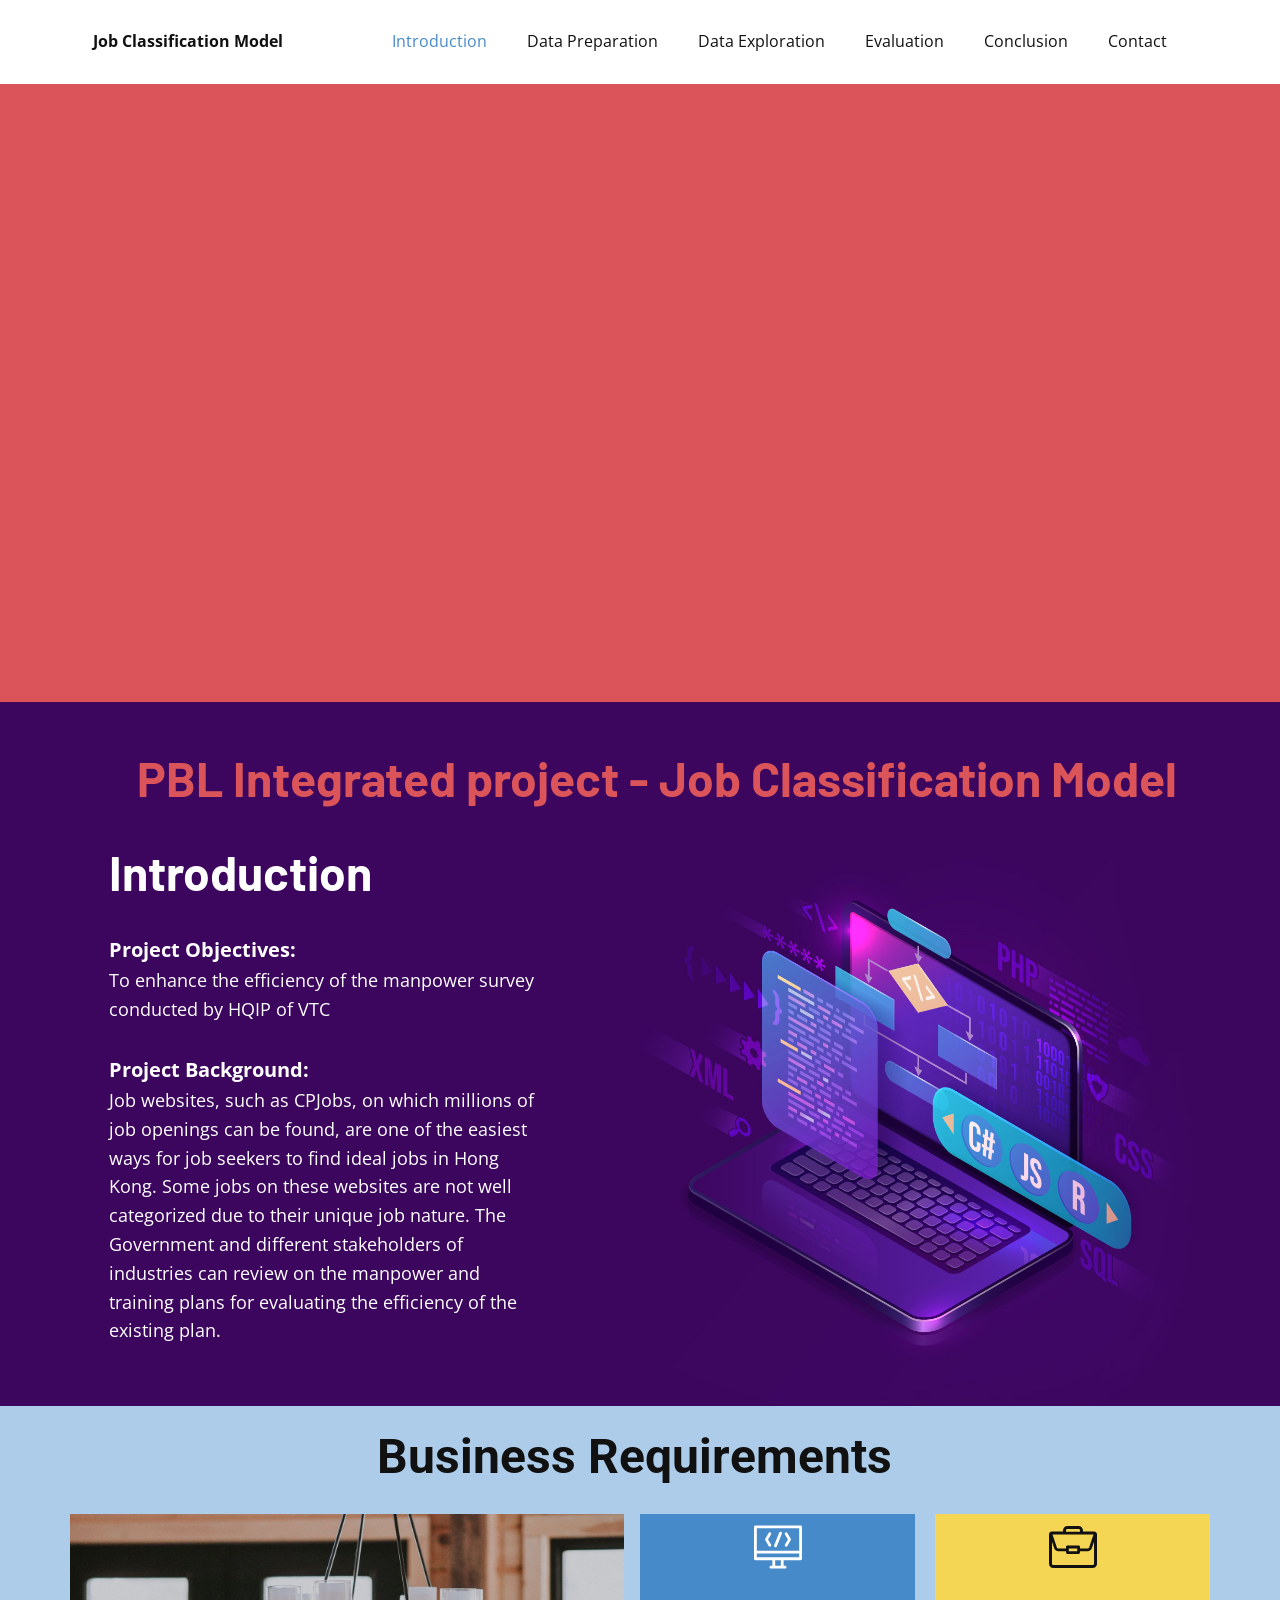
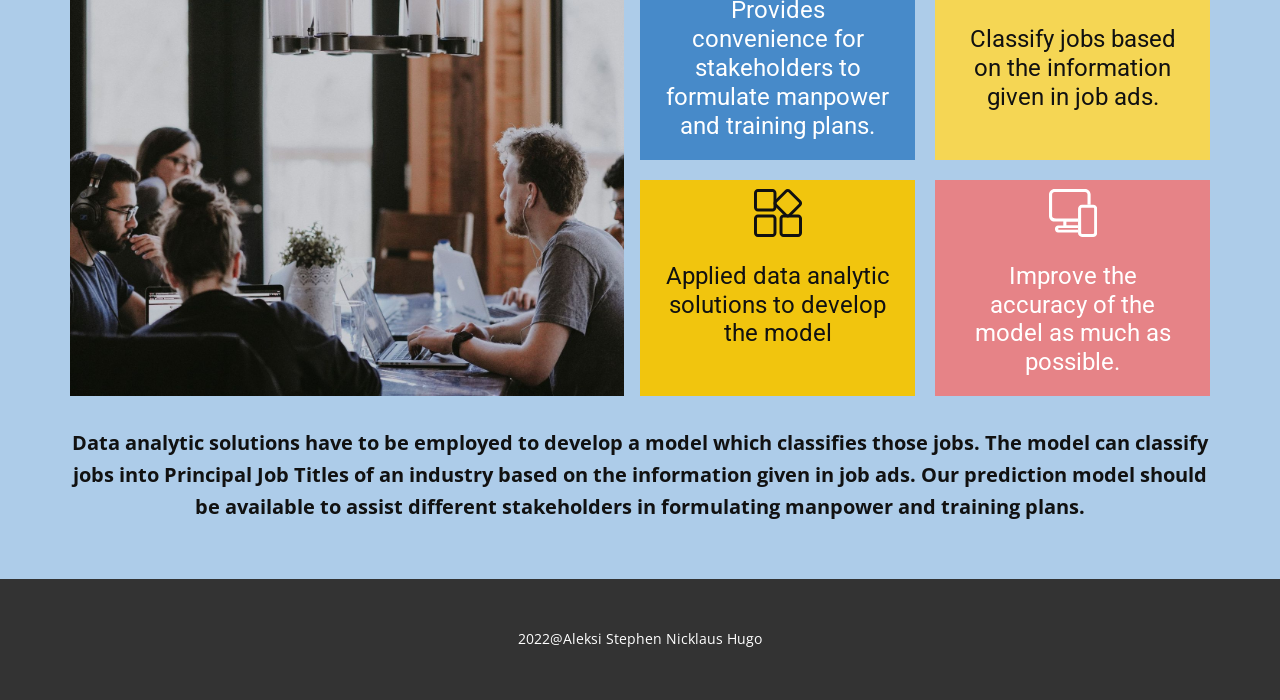
<file: index.html>
<!DOCTYPE html>
<html style="font-size: 16px;" lang="en"><head>
    <meta name="viewport" content="width=device-width, initial-scale=1.0">
    <meta charset="utf-8">
    <meta name="keywords" content="Web Software Developers, Key Features, Data Visualization, IT solutions, IT solutions, Web Analytics, We are directly involved in t​he process, Get in Touch!">
    <meta name="description" content="">
    <title>Introduction</title>
    <link rel="stylesheet" href="bkz.css" media="screen">
<link rel="stylesheet" href="Introduction.css" media="screen">
    <script class="u-script" type="text/javascript" src="jquery.js" defer=""></script>
    <script class="u-script" type="text/javascript" src="bkz.js" defer=""></script>
    <meta name="generator" content="BKz 4.13.4">
    <link id="u-theme-google-font" rel="stylesheet" href="https://fonts.googleapis.com/css?family=Roboto:100,100i,300,300i,400,400i,500,500i,700,700i,900,900i|Open+Sans:300,300i,400,400i,500,500i,600,600i,700,700i,800,800i">
    <link id="u-page-google-font" rel="stylesheet" href="https://fonts.googleapis.com/css?family=Barlow:100,100i,200,200i,300,300i,400,400i,500,500i,600,600i,700,700i,800,800i,900,900i">
    
    
    
    
    <script type="application/ld+json">{
		"@context": "http://schema.org",
		"@type": "Organization",
		"name": ""
}</script>
    <meta name="theme-color" content="#478ac9">
    <meta property="og:title" content="Introduction">
    <meta property="og:type" content="website">
  </head>
  <body data-home-page="Introduction.html" data-home-page-title="Introduction" class="u-body u-xl-mode"><header class="u-clearfix u-header u-header" id="sec-3e84"><div class="u-clearfix u-sheet u-sheet-1">
        <nav class="u-menu u-menu-dropdown u-offcanvas u-menu-1" data-position="">
          <div class="menu-collapse" style="font-size: 1rem; letter-spacing: 0px;">
            <a class="u-button-style u-custom-left-right-menu-spacing u-custom-padding-bottom u-custom-top-bottom-menu-spacing u-nav-link u-text-active-palette-1-base u-text-hover-palette-2-base" href="#">
              <svg class="u-svg-link" viewBox="0 0 24 24"><use xmlns:xlink="http://www.w3.org/1999/xlink" xlink:href="#menu-hamburger"></use></svg>
              <svg class="u-svg-content" version="1.1" id="menu-hamburger" viewBox="0 0 16 16" x="0px" y="0px" xmlns:xlink="http://www.w3.org/1999/xlink" xmlns="http://www.w3.org/2000/svg"><g><rect y="1" width="16" height="2"></rect><rect y="7" width="16" height="2"></rect><rect y="13" width="16" height="2"></rect>
</g></svg>
            </a>
          </div>
          <div class="u-custom-menu u-nav-container">
            <ul class="u-nav u-unstyled u-nav-1"><li class="u-nav-item"><a class="u-button-style u-nav-link u-text-active-palette-1-base u-text-hover-palette-2-base" href="Introduction.html" style="padding: 10px 20px;"> Introduction</a>
</li><li class="u-nav-item"><a class="u-button-style u-nav-link u-text-active-palette-1-base u-text-hover-palette-2-base" href="Data-Preparation.html" style="padding: 10px 20px;">Data Preparation</a>
</li><li class="u-nav-item"><a class="u-button-style u-nav-link u-text-active-palette-1-base u-text-hover-palette-2-base" href="​Data-Exploration.html" style="padding: 10px 20px;"> Data Exploration</a>
</li><li class="u-nav-item"><a class="u-button-style u-nav-link u-text-active-palette-1-base u-text-hover-palette-2-base" href="Evaluation.html" style="padding: 10px 20px;">Evaluation</a>
</li><li class="u-nav-item"><a class="u-button-style u-nav-link u-text-active-palette-1-base u-text-hover-palette-2-base" href="​Conclusion.html" style="padding: 10px 20px;"> Conclusion</a>
</li><li class="u-nav-item"><a class="u-button-style u-nav-link u-text-active-palette-1-base u-text-hover-palette-2-base" href="Contact.html" style="padding: 10px 20px;">Contact</a>
</li></ul>
          </div>
          <div class="u-custom-menu u-nav-container-collapse">
            <div class="u-black u-container-style u-inner-container-layout u-opacity u-opacity-95 u-sidenav">
              <div class="u-inner-container-layout u-sidenav-overflow">
                <div class="u-menu-close"></div>
                <ul class="u-align-center u-nav u-popupmenu-items u-unstyled u-nav-2"><li class="u-nav-item"><a class="u-button-style u-nav-link" href="Introduction.html"> Introduction</a>
</li><li class="u-nav-item"><a class="u-button-style u-nav-link" href="Data-Preparation.html">Data Preparation</a>
</li><li class="u-nav-item"><a class="u-button-style u-nav-link" href="​Data-Exploration.html"> Data Exploration</a>
</li><li class="u-nav-item"><a class="u-button-style u-nav-link" href="Evaluation.html">Evaluation</a>
</li><li class="u-nav-item"><a class="u-button-style u-nav-link" href="​Conclusion.html"> Conclusion</a>
</li><li class="u-nav-item"><a class="u-button-style u-nav-link" href="Contact.html">Contact</a>
</li></ul>
              </div>
            </div>
            <div class="u-black u-menu-overlay u-opacity u-opacity-70"></div>
          </div>
        </nav>
        <p class="u-text u-text-default u-text-1"><b>Job Classification Model</b>
        </p>
      </div></header>
    <section class="u-align-center u-clearfix u-palette-2-base u-section-1" id="sec-b5ca">
      <div class="u-clearfix u-sheet u-valign-middle u-sheet-1">
        <div class="u-align-left u-expanded-width-sm u-expanded-width-xs u-video u-video-1">
          <div class="embed-responsive embed-responsive-1">
            <iframe style="position: absolute;top: 0;left: 0;width: 100%;height: 100%;" class="embed-responsive-item" src="https://www.youtube.com/embed/cItAq_md2cc?autoplay=1&mute=1;showinfo=0&amp;controls=0&amp;start=0" frameborder="0" allowfullscreen=""></iframe>
          </div>
        </div>
      </div>
    </section>
    <section class="u-align-left u-clearfix u-image u-section-2" id="carousel_3e8e" data-image-width="1980" data-image-height="1350">
      <div class="u-clearfix u-sheet u-sheet-1">
        <div class="u-clearfix u-layout-wrap u-layout-wrap-1">
          <div class="u-gutter-0 u-layout">
            <div class="u-layout-row">
              <div class="u-align-left u-container-style u-layout-cell u-left-cell u-shape-rectangle u-size-27 u-layout-cell-1">
                <div class="u-container-layout u-container-layout-1">
                  <h1 class="Introduction u-custom-font u-text u-text-body-alt-color u-text-1"> Introduction</h1>
                  <p class="u-text u-text-body-alt-color u-text-2">
                    <span style="font-weight: 700;">
                      <span style="font-size: 1.25rem;">Project Objectives:</span>
                    </span>
                    <br> To enhance the
efficiency of the manpower survey conducted by HQIP of VTC&nbsp;&nbsp;<br>
                  </p>
                  <p class="u-text u-text-body-alt-color u-text-3">
                    <span style="font-weight: 700;">
                      <span style="font-size: 1.25rem;">Project Background:</span>
                    </span>
                    <span style="font-weight: 700;">
                      <br>
                    </span> Job websites, such as
CPJobs, on which millions of job openings can be found, are one of the easiest
ways for job seekers to find ideal jobs in Hong Kong. Some jobs on these websites
are not well categorized due to their unique job nature. The Government and different
stakeholders of industries can review on the manpower and training plans for
evaluating the efficiency of the existing plan.&nbsp;<br>
                  </p>
                </div>
              </div>
              <div class="u-align-left u-container-style u-image u-layout-cell u-right-cell u-size-33 u-image-1" data-image-width="1372" data-image-height="1235">
                <div class="u-container-layout u-valign-bottom u-container-layout-2"></div>
              </div>
            </div>
          </div>
        </div>
        <h1 class="Introduction u-custom-font u-text u-text-body-alt-color u-text-4">
          <span class="u-text-palette-2-base"> PBL Integrated project - Job Classification Model&nbsp;</span>
          <br>
        </h1>
      </div>
    </section>
    <section class="u-align-center u-clearfix u-palette-1-light-2 u-section-3" id="carousel_7a94">
      <div class="u-clearfix u-sheet u-sheet-1">
        <h1 class="u-align-center u-text u-text-1"> Business Requirements&nbsp;<br>
        </h1>
        <img alt="" class="u-expanded-width-md u-expanded-width-sm u-expanded-width-xs u-image u-image-default u-image-1" src="images/pc1.1.jpg" data-image-width="1920" data-image-height="1259">
        <div class="u-expanded-width-md u-expanded-width-sm u-expanded-width-xs u-list u-list-1">
          <div class="u-repeater u-repeater-1">
            <div class="u-align-center u-container-style u-custom-item u-list-item u-palette-1-base u-repeater-item u-list-item-1">
              <div class="u-container-layout u-similar-container u-container-layout-1"><span class="u-icon u-icon-1"><svg class="u-svg-link" preserveAspectRatio="xMidYMin slice" viewBox="0 0 512 512" style=""><use xmlns:xlink="http://www.w3.org/1999/xlink" xlink:href="#svg-d891"></use></svg><svg class="u-svg-content" viewBox="0 0 512 512" id="svg-d891"><g><path d="m497 26h-482c-8.284 0-15 6.716-15 15v340c0 8.284 6.716 15 15 15h181v60h-15c-8.284 0-15 6.716-15 15s6.716 15 15 15h150c8.284 0 15-6.716 15-15s-6.716-15-15-15h-15v-60h181c8.284 0 15-6.716 15-15v-340c0-8.284-6.716-15-15-15zm-15 30v240h-452v-240zm-196 400h-60v-60h60zm-256-90v-40h452v40z"></path><path d="m223.381 258.012c1.818.724 3.694 1.066 5.539 1.066 5.964 0 11.604-3.581 13.942-9.46l54.15-136.147c3.062-7.697-.697-16.42-8.395-19.481-7.698-3.063-16.42.697-19.481 8.395l-54.15 136.148c-3.061 7.696.698 16.417 8.395 19.479z"></path><path d="m335.557 250.526c2.367 1.372 4.953 2.023 7.504 2.023 5.177 0 10.213-2.683 12.994-7.484l36.363-62.777c2.741-4.732 2.69-10.58-.133-15.263l-36.363-60.315c-4.277-7.095-13.495-9.378-20.591-5.102-7.095 4.277-9.379 13.496-5.102 20.591l31.786 52.724-31.919 55.106c-4.153 7.167-1.708 16.345 5.461 20.497z"></path><path d="m155.945 245.065c2.782 4.802 7.817 7.484 12.994 7.484 2.551 0 5.138-.651 7.504-2.023 7.168-4.152 9.613-13.33 5.461-20.498l-31.919-55.106 31.786-52.724c4.277-7.095 1.993-16.313-5.102-20.591-7.096-4.278-16.314-1.993-20.591 5.102l-36.363 60.315c-2.823 4.683-2.874 10.531-.133 15.263z"></path>
</g></svg>
            
            
          </span>
                <h4 class="u-align-center u-custom-item u-text u-text-2"> Provides convenience for stakeholders to formulate manpower and training plans.<br>
                </h4>
              </div>
            </div>
            <div class="u-align-center u-container-style u-custom-item u-list-item u-palette-3-light-1 u-repeater-item u-list-item-2">
              <div class="u-container-layout u-similar-container u-container-layout-2"><span class="u-icon u-icon-2"><svg class="u-svg-link" preserveAspectRatio="xMidYMin slice" viewBox="0 0 128 128" style=""><use xmlns:xlink="http://www.w3.org/1999/xlink" xlink:href="#svg-5919"></use></svg><svg class="u-svg-content" viewBox="0 0 128 128" id="svg-5919"><path d="m78.9 15.9c2.1 0 3.7 1.7 3.7 3.7v3.7h-37.2v-3.7c0-2 1.7-3.7 3.7-3.7h29.8m39.7 14.8-11.6 34.5c-0.5 1.5-1.9 2.5-3.5 2.5h-20.9v-3.7c0-2-1.7-3.7-3.7-3.7h-29.8c-2.1 0-3.7 1.7-3.7 3.7v3.7h-20.9c-1.6 0-3-1-3.5-2.5l-11.6-34.5h109.2m1.5 19.1v58.6c0 2-1.7 3.7-3.7 3.7h-104.7c-2.1 0-3.7-1.7-3.7-3.7v-58.6l5.9 17.7c1.5 4.5 5.8 7.6 10.6 7.6h20.9v3.7c0 2 1.7 3.7 3.7 3.7h29.8c2.1 0 3.7-1.7 3.7-3.7v-3.7h20.9c4.8 0 9.1-3 10.6-7.6l6-17.7m-44.9 17.9v7.4h-22.4v-7.4h22.4m15.3-44.9v-3.2c0-6.4-5.2-11.6-11.6-11.6h-29.8c-6.4 0-11.7 5.2-11.7 11.6v3.2h-29.5c-4.4 0-7.9 3.5-7.9 7.9v77.7c0 6.4 5.2 11.6 11.7 11.6h104.7c6.4 0 11.7-5.2 11.7-11.6v-77.7c0-4.4-3.6-7.9-7.9-7.9h-29.7z"></path></svg>
            
            
          </span>
                <h4 class="u-align-center u-custom-item u-text u-text-3">
                  <br>Classify jobs based on the information given in job ads.<br>
                </h4>
              </div>
            </div>
            <div class="u-align-center u-container-style u-custom-item u-list-item u-palette-3-base u-repeater-item u-shape-rectangle">
              <div class="u-container-layout u-similar-container u-container-layout-3"><span class="u-icon u-icon-3"><svg class="u-svg-link" preserveAspectRatio="xMidYMin slice" viewBox="0 0 128 128" style=""><use xmlns:xlink="http://www.w3.org/1999/xlink" xlink:href="#svg-492f"></use></svg><svg class="u-svg-content" viewBox="0 0 128 128" id="svg-492f"><path d="m117.4 76c1.5 0 2.7 1.2 2.7 2.7v38.7c0 1.5-1.2 2.7-2.7 2.7h-38.7c-1.5 0-2.7-1.2-2.7-2.7v-38.7c0-1.5 1.2-2.7 2.7-2.7h38.7m0-7.9h-38.7c-5.8 0-10.6 4.8-10.6 10.6v38.7c0 5.8 4.8 10.6 10.6 10.6h38.7c5.8 0 10.6-4.8 10.6-10.6v-38.7c0-5.8-4.8-10.6-10.6-10.6z"></path><path d="m49.3 7.9c1.5 0 2.7 1.2 2.7 2.7v38.7c0 1.5-1.2 2.7-2.7 2.7h-38.7c-1.5 0-2.7-1.2-2.7-2.7v-38.7c0-1.5 1.2-2.7 2.7-2.7h38.7m0-7.9h-38.7c-5.8 0-10.6 4.8-10.6 10.6v38.7c0 5.8 4.8 10.6 10.6 10.6h38.7c5.8 0 10.6-4.8 10.6-10.6v-38.7c0-5.8-4.8-10.6-10.6-10.6z"></path><path d="m90 7.9c0.7 0 1.4 0.3 1.9 0.8l27.4 27.4c1 1 1 2.7 0 3.8l-27.4 27.3c-0.5 0.5-1.2 0.8-1.9 0.8s-1.4-0.3-1.9-0.8l-27.3-27.3c-1-1-1-2.7 0-3.8l27.3-27.4c0.6-0.5 1.3-0.8 1.9-0.8m0-7.9c-2.8 0-5.5 1.1-7.5 3.1l-27.3 27.4c-2 2-3.1 4.7-3.1 7.5s1.1 5.5 3.1 7.5l27.4 27.4c2 2 4.7 3.1 7.5 3.1s5.5-1.1 7.5-3.1l27.4-27.4c2-2 3.1-4.7 3.1-7.5s-1.1-5.5-3.1-7.5l-27.5-27.4c-2-2-4.6-3.1-7.5-3.1z"></path><path d="m49.3 76c1.5 0 2.7 1.2 2.7 2.7v38.7c0 1.5-1.2 2.7-2.7 2.7h-38.7c-1.5 0-2.7-1.2-2.7-2.7v-38.7c0-1.5 1.2-2.7 2.7-2.7h38.7m0-7.9h-38.7c-5.8 0-10.6 4.8-10.6 10.6v38.7c0 5.8 4.8 10.6 10.6 10.6h38.7c5.8 0 10.6-4.8 10.6-10.6v-38.7c0-5.8-4.8-10.6-10.6-10.6z"></path></svg>
            
            
          </span>
                <h4 class="u-align-center u-custom-item u-text u-text-4"> Applied data analytic solutions to develop the model</h4>
              </div>
            </div>
            <div class="u-align-center u-container-style u-list-item u-palette-2-light-1 u-repeater-item u-shape-rectangle u-list-item-4">
              <div class="u-container-layout u-similar-container u-container-layout-4"><span class="u-icon u-icon-4"><svg class="u-svg-link" preserveAspectRatio="xMidYMin slice" viewBox="0 0 128 128" style=""><use xmlns:xlink="http://www.w3.org/1999/xlink" xlink:href="#svg-4ce9"></use></svg><svg class="u-svg-content" viewBox="0 0 128 128" id="svg-4ce9"><path d="m26.4 108.7c-1.2 0-2.2-1-2.2-2.2s1-2.2 4.7-2.2h48.7v-7.4h-31.2v-9.9h31.2v-8.4h-58.7c-7.7 0-10.6-3-10.6-6.6v-57.1c0-3.7 3-6.6 6.6-6.6h81.2c3.7 0 6.6 3 6.6 6.6v27h8.3v-27c0-8.2-6.7-14.9-14.9-14.9h-81.2c-8.2 0-14.9 6.7-14.9 14.9v57.1c0 8.2 6.7 14.9 14.9 14.9h23.2v10.1h-13.8c-4.3 0-8.5 3.7-8.5 9.5v0.2c0 4.6 3.7 9.3 8.3 9.3h53.5v-7.3h-51.2z"></path><path d="m118 41.9h-30c-5.8 0-10.5 4.7-10.5 10.6 0 0 0.1 66.3 0.1 66.4 0 4.3 5.1 9 10.4 9h30c5.6 0 10.2-4.4 10.5-10.1v-65.3c0-5.9-4.7-10.6-10.5-10.6zm2.4 75.5c-0.1 1.3-1.1 2.3-2.4 2.3h-30c-1 0-1.9-0.7-2.2-1.6l-0.2-65.6c0-1.3 1.1-2.4 2.4-2.4h30c1.3 0 2.4 1.1 2.4 2.4v64.9z"></path></svg>
            
            
          </span>
                <h4 class="u-align-center u-custom-item u-text u-text-5"> Improve the accuracy of the model as much as possible.<br>
                </h4>
              </div>
            </div>
          </div>
        </div>
        <p class="u-align-center u-text u-text-6"> Data analytic solutions have to be employed to develop a model which classifies those jobs. The model can classify jobs into Principal Job Titles of an industry based on the information given in job ads. Our prediction model should be available to assist different stakeholders in formulating manpower and training plans.</p>
      </div>
    </section>
    
    
    <footer class="u-align-center u-clearfix u-footer u-grey-80 u-footer" id="sec-b8c3"><div class="u-clearfix u-sheet u-sheet-1">
        <p class="u-small-text u-text u-text-variant u-text-1">2022@Aleksi Stephen Nicklaus Hugo</p>
      </div></footer>

  
</body></html>
</file>
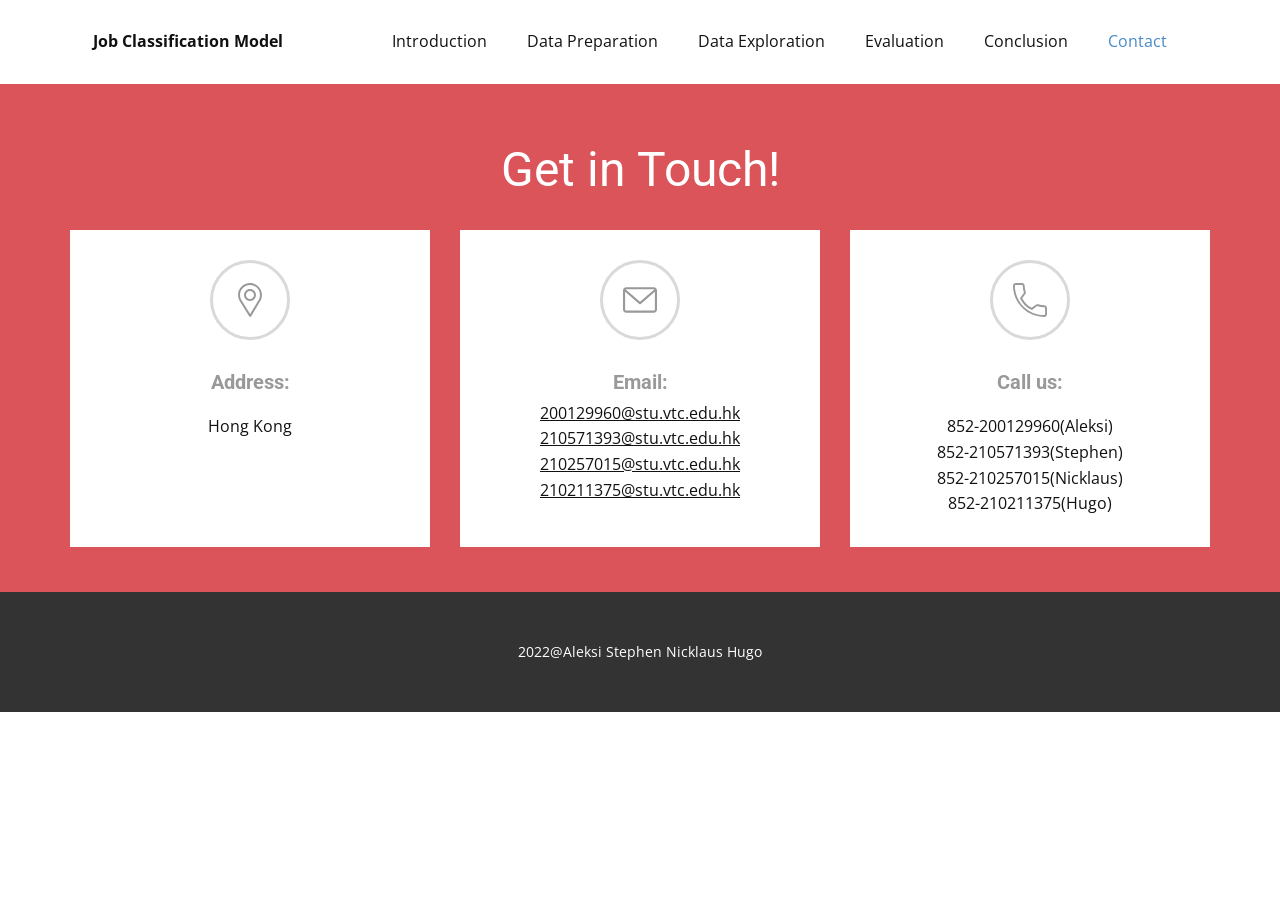
<file: Contact.html>
<!DOCTYPE html>
<html style="font-size: 16px;" lang="en"><head>
    <meta name="viewport" content="width=device-width, initial-scale=1.0">
    <meta charset="utf-8">
    <meta name="keywords" content="Get in Touch!">
    <meta name="description" content="">
    <title>Contact</title>
    <link rel="stylesheet" href="bkz.css" media="screen">
<link rel="stylesheet" href="Contact.css" media="screen">
    <script class="u-script" type="text/javascript" src="jquery.js" defer=""></script>
    <script class="u-script" type="text/javascript" src="bkz.js" defer=""></script>
    <meta name="generator" content="BKz 4.13.4">
    <link id="u-theme-google-font" rel="stylesheet" href="https://fonts.googleapis.com/css?family=Roboto:100,100i,300,300i,400,400i,500,500i,700,700i,900,900i|Open+Sans:300,300i,400,400i,500,500i,600,600i,700,700i,800,800i">
    
    
    <script type="application/ld+json">{
		"@context": "http://schema.org",
		"@type": "Organization",
		"name": ""
}</script>
    <meta name="theme-color" content="#478ac9">
    <meta property="og:title" content="Contact">
    <meta property="og:type" content="website">
  </head>
  <body class="u-body u-xl-mode"><header class="u-clearfix u-header u-header" id="sec-3e84"><div class="u-clearfix u-sheet u-sheet-1">
        <nav class="u-menu u-menu-dropdown u-offcanvas u-menu-1" data-position="">
          <div class="menu-collapse" style="font-size: 1rem; letter-spacing: 0px;">
            <a class="u-button-style u-custom-left-right-menu-spacing u-custom-padding-bottom u-custom-top-bottom-menu-spacing u-nav-link u-text-active-palette-1-base u-text-hover-palette-2-base" href="#">
              <svg class="u-svg-link" viewBox="0 0 24 24"><use xmlns:xlink="http://www.w3.org/1999/xlink" xlink:href="#menu-hamburger"></use></svg>
              <svg class="u-svg-content" version="1.1" id="menu-hamburger" viewBox="0 0 16 16" x="0px" y="0px" xmlns:xlink="http://www.w3.org/1999/xlink" xmlns="http://www.w3.org/2000/svg"><g><rect y="1" width="16" height="2"></rect><rect y="7" width="16" height="2"></rect><rect y="13" width="16" height="2"></rect>
</g></svg>
            </a>
          </div>
          <div class="u-custom-menu u-nav-container">
            <ul class="u-nav u-unstyled u-nav-1"><li class="u-nav-item"><a class="u-button-style u-nav-link u-text-active-palette-1-base u-text-hover-palette-2-base" href="Introduction.html" style="padding: 10px 20px;"> Introduction</a>
</li><li class="u-nav-item"><a class="u-button-style u-nav-link u-text-active-palette-1-base u-text-hover-palette-2-base" href="Data-Preparation.html" style="padding: 10px 20px;">Data Preparation</a>
</li><li class="u-nav-item"><a class="u-button-style u-nav-link u-text-active-palette-1-base u-text-hover-palette-2-base" href="​Data-Exploration.html" style="padding: 10px 20px;"> Data Exploration</a>
</li><li class="u-nav-item"><a class="u-button-style u-nav-link u-text-active-palette-1-base u-text-hover-palette-2-base" href="Evaluation.html" style="padding: 10px 20px;">Evaluation</a>
</li><li class="u-nav-item"><a class="u-button-style u-nav-link u-text-active-palette-1-base u-text-hover-palette-2-base" href="​Conclusion.html" style="padding: 10px 20px;"> Conclusion</a>
</li><li class="u-nav-item"><a class="u-button-style u-nav-link u-text-active-palette-1-base u-text-hover-palette-2-base" href="Contact.html" style="padding: 10px 20px;">Contact</a>
</li></ul>
          </div>
          <div class="u-custom-menu u-nav-container-collapse">
            <div class="u-black u-container-style u-inner-container-layout u-opacity u-opacity-95 u-sidenav">
              <div class="u-inner-container-layout u-sidenav-overflow">
                <div class="u-menu-close"></div>
                <ul class="u-align-center u-nav u-popupmenu-items u-unstyled u-nav-2"><li class="u-nav-item"><a class="u-button-style u-nav-link" href="Introduction.html"> Introduction</a>
</li><li class="u-nav-item"><a class="u-button-style u-nav-link" href="Data-Preparation.html">Data Preparation</a>
</li><li class="u-nav-item"><a class="u-button-style u-nav-link" href="​Data-Exploration.html"> Data Exploration</a>
</li><li class="u-nav-item"><a class="u-button-style u-nav-link" href="Evaluation.html">Evaluation</a>
</li><li class="u-nav-item"><a class="u-button-style u-nav-link" href="​Conclusion.html"> Conclusion</a>
</li><li class="u-nav-item"><a class="u-button-style u-nav-link" href="Contact.html">Contact</a>
</li></ul>
              </div>
            </div>
            <div class="u-black u-menu-overlay u-opacity u-opacity-70"></div>
          </div>
        </nav>
        <p class="u-text u-text-default u-text-1"><b>Job Classification Model</b>
        </p>
      </div></header> 
    <section class="u-align-center u-clearfix u-palette-2-base u-section-1" id="sec-b3f1">
      <div class="u-clearfix u-sheet u-sheet-1">
        <h1 class="u-text u-text-1">Get in Touch!<br>
        </h1>
        <div class="u-clearfix u-expanded-width u-gutter-30 u-layout-wrap u-layout-wrap-1">
          <div class="u-gutter-0 u-layout">
            <div class="u-layout-col">
              <div class="u-size-60">
                <div class="u-layout-row">
                  <div class="u-align-center u-container-style u-layout-cell u-left-cell u-size-20 u-white u-layout-cell-1">
                    <div class="u-container-layout u-valign-top u-container-layout-1"><span class="u-border-3 u-border-grey-15 u-icon u-icon-circle u-text-grey-40 u-icon-1"><svg class="u-svg-link" preserveAspectRatio="xMidYMin slice" viewBox="0 0 512 512" style=""><use xmlns:xlink="http://www.w3.org/1999/xlink" xlink:href="#svg-efd4"></use></svg><svg class="u-svg-content" viewBox="0 0 512 512" x="0px" y="0px" id="svg-efd4" style="enable-background:new 0 0 512 512;"><g><g><path d="M256,0C156.748,0,76,80.748,76,180c0,33.534,9.289,66.26,26.869,94.652l142.885,230.257    c2.737,4.411,7.559,7.091,12.745,7.091c0.04,0,0.079,0,0.119,0c5.231-0.041,10.063-2.804,12.75-7.292L410.611,272.22    C427.221,244.428,436,212.539,436,180C436,80.748,355.252,0,256,0z M384.866,256.818L258.272,468.186l-129.905-209.34    C113.734,235.214,105.8,207.95,105.8,180c0-82.71,67.49-150.2,150.2-150.2S406.1,97.29,406.1,180    C406.1,207.121,398.689,233.688,384.866,256.818z"></path>
</g>
</g><g><g><path d="M256,90c-49.626,0-90,40.374-90,90c0,49.309,39.717,90,90,90c50.903,0,90-41.233,90-90C346,130.374,305.626,90,256,90z     M256,240.2c-33.257,0-60.2-27.033-60.2-60.2c0-33.084,27.116-60.2,60.2-60.2s60.1,27.116,60.1,60.2    C316.1,212.683,289.784,240.2,256,240.2z"></path>
</g>
</g></svg></span>
                      <h5 class="u-text u-text-grey-40 u-text-2">Address:</h5>
                      <p class="u-text u-text-3">Hong Kong</p>
                    </div>
                  </div>
                  <div class="u-container-style u-layout-cell u-size-20 u-white u-layout-cell-2">
                    <div class="u-container-layout u-container-layout-2"><span class="u-border-3 u-border-grey-15 u-icon u-icon-circle u-text-grey-40 u-icon-2"><svg class="u-svg-link" preserveAspectRatio="xMidYMin slice" viewBox="0 0 479.058 479.058" style=""><use xmlns:xlink="http://www.w3.org/1999/xlink" xlink:href="#svg-0cbc"></use></svg><svg class="u-svg-content" viewBox="0 0 479.058 479.058" id="svg-0cbc"><path d="m434.146 59.882h-389.234c-24.766 0-44.912 20.146-44.912 44.912v269.47c0 24.766 20.146 44.912 44.912 44.912h389.234c24.766 0 44.912-20.146 44.912-44.912v-269.47c0-24.766-20.146-44.912-44.912-44.912zm0 29.941c2.034 0 3.969.422 5.738 1.159l-200.355 173.649-200.356-173.649c1.769-.736 3.704-1.159 5.738-1.159zm0 299.411h-389.234c-8.26 0-14.971-6.71-14.971-14.971v-251.648l199.778 173.141c2.822 2.441 6.316 3.655 9.81 3.655s6.988-1.213 9.81-3.655l199.778-173.141v251.649c-.001 8.26-6.711 14.97-14.971 14.97z"></path></svg></span>
                      <h5 class="u-align-center u-text u-text-grey-40 u-text-4">Email:</h5>
                      <a href="mailto:200129960@stu.vtc.edu.hk" class="u-border-active-none u-border-hover-none u-btn u-btn-rectangle u-button-style u-none u-text-body-color u-text-hover-palette-2-base u-btn-1">200129960@stu.vtc.edu.hk</a>
                      <a href="mailto:210571393@stu.vtc.edu.hk" class="u-border-active-none u-border-hover-none u-btn u-btn-rectangle u-button-style u-none u-text-body-color u-text-hover-palette-2-base u-btn-2">210571393@stu.vtc.edu.hk</a>
                      <a href="mailto:210571393@stu.vtc.edu.hk" class="u-border-active-none u-border-hover-none u-btn u-btn-rectangle u-button-style u-none u-text-body-color u-text-hover-palette-2-base u-btn-3">210257015@stu.vtc.edu.hk</a>
                      <a href="mailto:210571393@stu.vtc.edu.hk" class="u-border-active-none u-border-hover-none u-btn u-btn-rectangle u-button-style u-none u-text-body-color u-text-hover-palette-2-base u-btn-4">210211375@stu.vtc.edu.hk</a>
                    </div>
                  </div>
                  <div class="u-align-center u-container-style u-layout-cell u-right-cell u-size-20 u-white u-layout-cell-3">
                    <div class="u-container-layout u-valign-top u-container-layout-3"><span class="u-border-3 u-border-grey-15 u-icon u-icon-circle u-text-grey-40 u-icon-3"><svg class="u-svg-link" preserveAspectRatio="xMidYMin slice" viewBox="0 0 384 384" style=""><use xmlns:xlink="http://www.w3.org/1999/xlink" xlink:href="#svg-a821"></use></svg><svg class="u-svg-content" viewBox="0 0 384 384" x="0px" y="0px" id="svg-a821" style="enable-background:new 0 0 384 384;"><g><g><path d="M353.188,252.052c-23.51,0-46.594-3.677-68.469-10.906c-10.906-3.719-23.323-0.833-30.438,6.417l-43.177,32.594    c-50.073-26.729-80.917-57.563-107.281-107.26l31.635-42.052c8.219-8.208,11.167-20.198,7.635-31.448    c-7.26-21.99-10.948-45.063-10.948-68.583C132.146,13.823,118.323,0,101.333,0H30.812C13.823,0,0,13.823,0,30.812    C0,225.563,158.438,384,353.188,384c16.99,0,30.813-13.823,30.813-30.813v-70.323C384,265.875,370.177,252.052,353.188,252.052z     M362.667,353.188c0,5.229-4.25,9.479-9.479,9.479c-182.99,0-331.854-148.865-331.854-331.854c0-5.229,4.25-9.479,9.479-9.479    h70.521c5.229,0,9.479,4.25,9.479,9.479c0,25.802,4.052,51.125,11.979,75.115c1.104,3.542,0.208,7.208-3.375,10.938L82.75,165.427    c-2.458,3.26-2.844,7.625-1,11.26c29.927,58.823,66.292,95.188,125.531,125.542c3.604,1.885,8.021,1.49,11.292-0.979    l49.677-37.635c2.51-2.51,6.271-3.406,9.667-2.25c24.156,7.979,49.479,12.021,75.271,12.021c5.229,0,9.479,4.25,9.479,9.479    V353.188z"></path>
</g>
</g></svg></span>
                      <h5 class="u-text u-text-grey-40 u-text-5">Call us:</h5>
                      <p class="u-text u-text-6">852-200129960(Aleksi)<br>852-​210571393(Stephen)<br>852-​210257015(Nicklaus)<br>852-​210211375(Hugo)<br>
                      </p>
                    </div>
                  </div>
                </div>
              </div>
            </div>
          </div>
        </div>
      </div>
    </section>
    
    
    <footer class="u-align-center u-clearfix u-footer u-grey-80 u-footer" id="sec-b8c3"><div class="u-clearfix u-sheet u-sheet-1">
        <p class="u-small-text u-text u-text-variant u-text-1">2022@Aleksi Stephen Nicklaus Hugo</p>
      </div></footer>
  
</body></html>
</file>
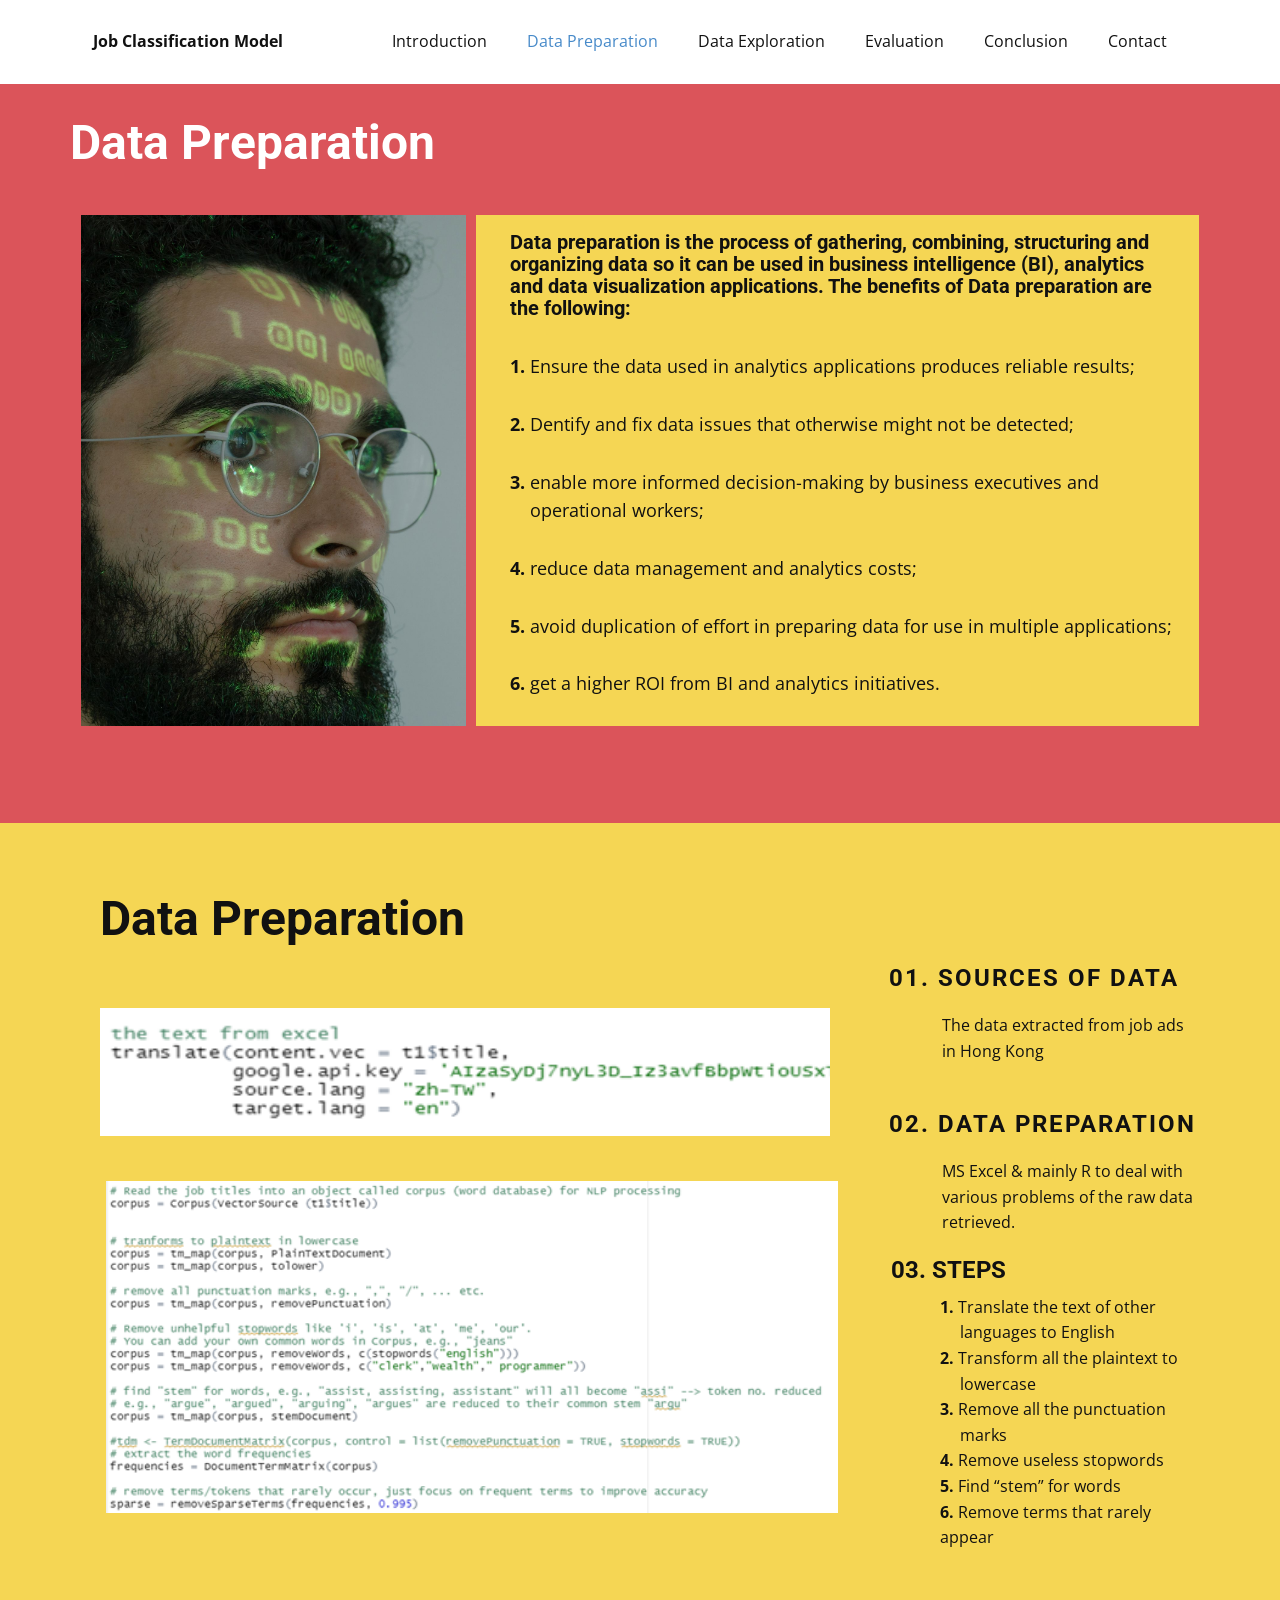
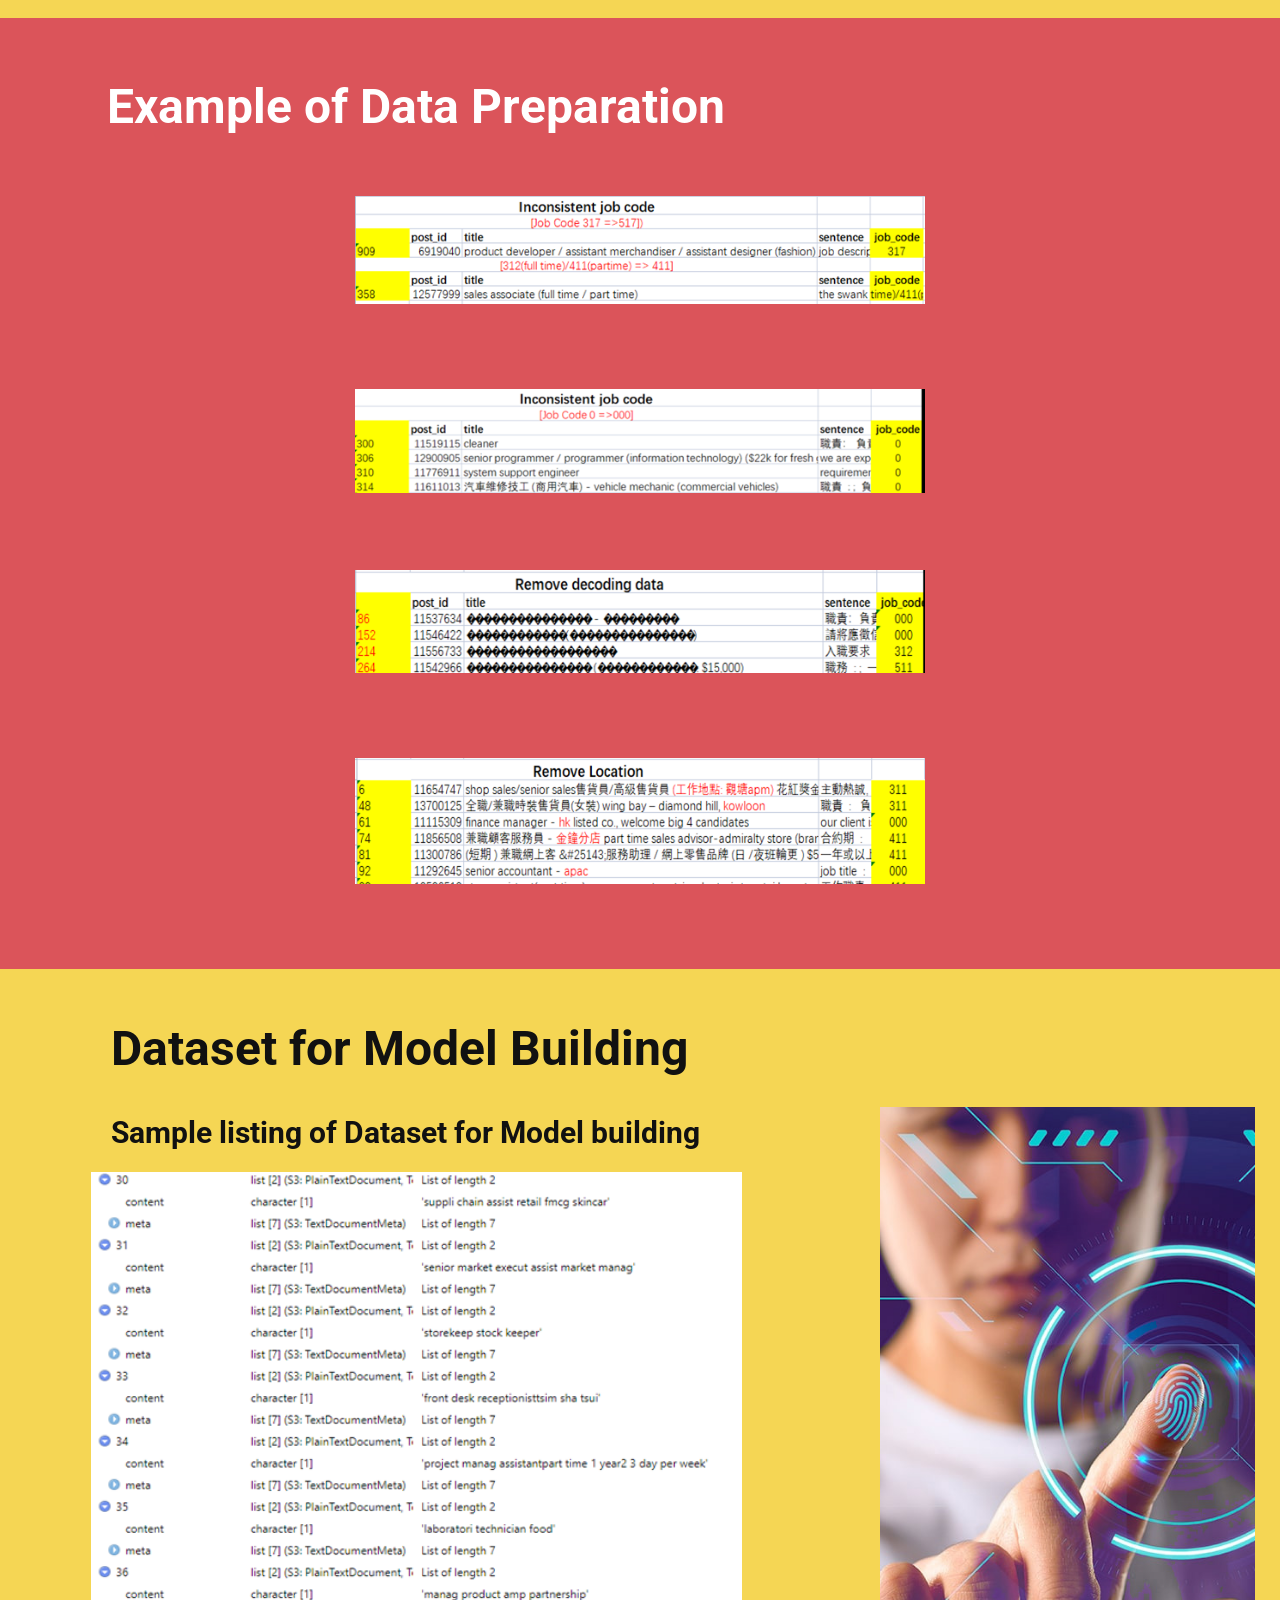
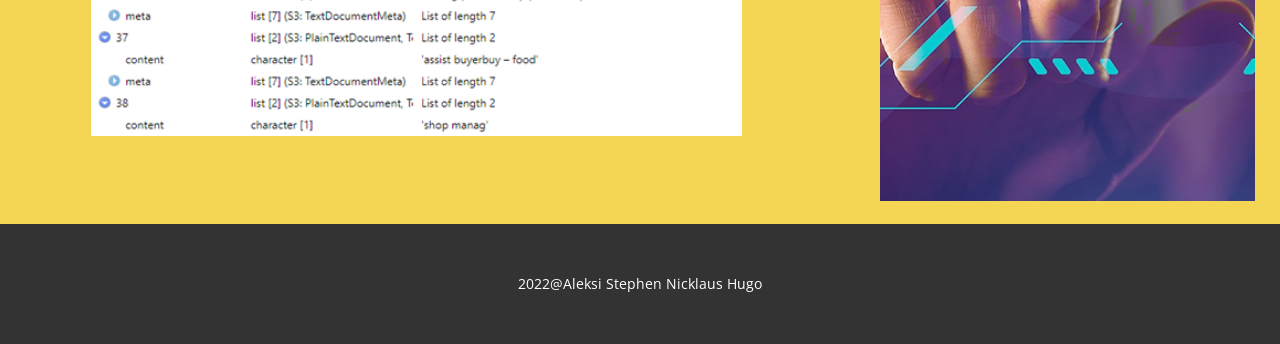
<file: Data-Preparation.html>
<!DOCTYPE html>
<html style="font-size: 16px;" lang="en"><head>
    <meta name="viewport" content="width=device-width, initial-scale=1.0">
    <meta charset="utf-8">
    <meta name="keywords" content="​Data Preparation">
    <meta name="description" content="">
    <title>Data Preparation</title>
    <link rel="stylesheet" href="bkz.css" media="screen">
<link rel="stylesheet" href="Data-Preparation.css" media="screen">
    <script class="u-script" type="text/javascript" src="jquery.js" defer=""></script>
    <script class="u-script" type="text/javascript" src="bkz.js" defer=""></script>
    <meta name="generator" content="BKz 4.13.4">
    <link id="u-theme-google-font" rel="stylesheet" href="https://fonts.googleapis.com/css?family=Roboto:100,100i,300,300i,400,400i,500,500i,700,700i,900,900i|Open+Sans:300,300i,400,400i,500,500i,600,600i,700,700i,800,800i">
    
    
    
    
    
    <script type="application/ld+json">{
		"@context": "http://schema.org",
		"@type": "Organization",
		"name": ""
}</script>
    <meta name="theme-color" content="#478ac9">
    <meta property="og:title" content="Data Preparation">
    <meta property="og:type" content="website">
  </head>
  <body class="u-body u-xl-mode"><header class="u-clearfix u-header u-header" id="sec-3e84"><div class="u-clearfix u-sheet u-sheet-1">
        <nav class="u-menu u-menu-dropdown u-offcanvas u-menu-1" data-position="">
          <div class="menu-collapse" style="font-size: 1rem; letter-spacing: 0px;">
            <a class="u-button-style u-custom-left-right-menu-spacing u-custom-padding-bottom u-custom-top-bottom-menu-spacing u-nav-link u-text-active-palette-1-base u-text-hover-palette-2-base" href="#">
              <svg class="u-svg-link" viewBox="0 0 24 24"><use xmlns:xlink="http://www.w3.org/1999/xlink" xlink:href="#menu-hamburger"></use></svg>
              <svg class="u-svg-content" version="1.1" id="menu-hamburger" viewBox="0 0 16 16" x="0px" y="0px" xmlns:xlink="http://www.w3.org/1999/xlink" xmlns="http://www.w3.org/2000/svg"><g><rect y="1" width="16" height="2"></rect><rect y="7" width="16" height="2"></rect><rect y="13" width="16" height="2"></rect>
</g></svg>
            </a>
          </div>
          <div class="u-custom-menu u-nav-container">
            <ul class="u-nav u-unstyled u-nav-1"><li class="u-nav-item"><a class="u-button-style u-nav-link u-text-active-palette-1-base u-text-hover-palette-2-base" href="Introduction.html" style="padding: 10px 20px;"> Introduction</a>
</li><li class="u-nav-item"><a class="u-button-style u-nav-link u-text-active-palette-1-base u-text-hover-palette-2-base" href="Data-Preparation.html" style="padding: 10px 20px;">Data Preparation</a>
</li><li class="u-nav-item"><a class="u-button-style u-nav-link u-text-active-palette-1-base u-text-hover-palette-2-base" href="​Data-Exploration.html" style="padding: 10px 20px;"> Data Exploration</a>
</li><li class="u-nav-item"><a class="u-button-style u-nav-link u-text-active-palette-1-base u-text-hover-palette-2-base" href="Evaluation.html" style="padding: 10px 20px;">Evaluation</a>
</li><li class="u-nav-item"><a class="u-button-style u-nav-link u-text-active-palette-1-base u-text-hover-palette-2-base" href="​Conclusion.html" style="padding: 10px 20px;"> Conclusion</a>
</li><li class="u-nav-item"><a class="u-button-style u-nav-link u-text-active-palette-1-base u-text-hover-palette-2-base" href="Contact.html" style="padding: 10px 20px;">Contact</a>
</li></ul>
          </div>
          <div class="u-custom-menu u-nav-container-collapse">
            <div class="u-black u-container-style u-inner-container-layout u-opacity u-opacity-95 u-sidenav">
              <div class="u-inner-container-layout u-sidenav-overflow">
                <div class="u-menu-close"></div>
                <ul class="u-align-center u-nav u-popupmenu-items u-unstyled u-nav-2"><li class="u-nav-item"><a class="u-button-style u-nav-link" href="Introduction.html"> Introduction</a>
</li><li class="u-nav-item"><a class="u-button-style u-nav-link" href="Data-Preparation.html">Data Preparation</a>
</li><li class="u-nav-item"><a class="u-button-style u-nav-link" href="​Data-Exploration.html"> Data Exploration</a>
</li><li class="u-nav-item"><a class="u-button-style u-nav-link" href="Evaluation.html">Evaluation</a>
</li><li class="u-nav-item"><a class="u-button-style u-nav-link" href="​Conclusion.html"> Conclusion</a>
</li><li class="u-nav-item"><a class="u-button-style u-nav-link" href="Contact.html">Contact</a>
</li></ul>
              </div>
            </div>
            <div class="u-black u-menu-overlay u-opacity u-opacity-70"></div>
          </div>
        </nav>
        <p class="u-text u-text-default u-text-1"><b>Job Classification Model</b>
        </p>
      </div></header> 
    <section class="u-clearfix u-palette-2-base u-section-1" id="sec-ab7b">
      <div class="u-clearfix u-sheet u-sheet-1">
        <h2 class="u-text u-text-default u-text-1"> Data Preparation<span style="font-weight: 700;"></span>
        </h2>
        <div class="u-clearfix u-gutter-10 u-layout-wrap u-layout-wrap-1">
          <div class="u-layout">
            <div class="u-layout-row">
              <div class="u-container-style u-image u-layout-cell u-left-cell u-size-21 u-image-1" src="" data-image-width="1280" data-image-height="1920">
                <div class="u-container-layout u-container-layout-1"></div>
              </div>
              <div class="u-align-left u-container-style u-layout-cell u-palette-3-light-1 u-right-cell u-size-39 u-layout-cell-2">
                <div class="u-container-layout u-container-layout-2">
                  <h2 class="u-text u-text-2"> Data preparation is the process of gathering, combining, structuring and organizing data so it can be used in business intelligence (BI), analytics and data visualization applications. The	benefits of Data preparation are the following:</h2>
                  <p class="u-text u-text-3"><b>1.&nbsp;</b>Ensure the data used in analytics
applications produces reliable results;<br>
                    <br><b>2.&nbsp;</b>Dentify and fix data issues that otherwise might not be
detected;<br>
                    <br><b> 3.&nbsp;</b>enable more informed decision-making by business&nbsp;executives&nbsp;and<br>&nbsp; &nbsp; operational workers;<br>
                    <br><b>4.&nbsp;</b>reduce data management and analytics costs;<br>
                    <br><b>5.&nbsp;</b>avoid duplication of effort in preparing data for use in
multiple applications;<br>
                    <br><b>6.&nbsp;</b>get a higher ROI from BI and analytics initiatives.
                  </p>
                </div>
              </div>
            </div>
          </div>
        </div>
      </div>
    </section>
    <section class="u-align-center-lg u-align-center-md u-align-center-sm u-align-center-xs u-clearfix u-palette-3-light-1 u-section-2" id="sec-11a4">
      <div class="u-clearfix u-sheet u-valign-middle-lg u-valign-middle-md u-valign-middle-sm u-valign-middle-xs u-sheet-1">
        <div class="u-clearfix u-layout-wrap u-layout-wrap-1">
          <div class="u-layout">
            <div class="u-layout-row">
              <div class="u-container-style u-layout-cell u-size-60 u-layout-cell-1">
                <div class="u-container-layout u-container-layout-1">
                  <h2 class="u-hidden-xl u-text u-text-1"> Data Preparation</h2>
                  <h2 class="u-text u-text-default u-text-2"> Data Preparation<span style="font-weight: 700;"></span>
                  </h2>
                  <img class="u-image u-image-default u-image-1" src="images/image2.png" alt="" data-image-width="601" data-image-height="79">
                  <img class="u-image u-image-default u-image-2" src="images/image3.png" alt="" data-image-width="602" data-image-height="274">
                </div>
              </div>
            </div>
          </div>
        </div>
        <div class="u-list u-list-1">
          <div class="u-repeater u-repeater-1">
            <div class="u-container-style u-list-item u-repeater-item">
              <div class="u-container-layout u-similar-container u-valign-top u-container-layout-2">
                <h3 class="u-text u-text-3">01. ​​Sources of Data&nbsp;<br>
                </h3>
                <p class="u-text u-text-4"> The data extracted from job ads in Hong Kong&nbsp;<br>
                </p>
              </div>
            </div>
            <div class="u-container-style u-list-item u-repeater-item">
              <div class="u-container-layout u-similar-container u-valign-top u-container-layout-3">
                <h3 class="u-text u-text-5">02. ​Data Preparation</h3>
                <p class="u-text u-text-6"> MS Excel &amp; mainly R to deal with various problems of the raw data retrieved.</p>
              </div>
            </div>
          </div>
        </div>
        <h3 class="u-text u-text-7"> 03. ​STEPS</h3>
        <p class="u-text u-text-8">
          <span style="font-weight: 700;"> 1. </span> Translate the text of other&nbsp; &nbsp; &nbsp; &nbsp; &nbsp; &nbsp; &nbsp; &nbsp; &nbsp; &nbsp;languages to English<br>
          <span style="font-weight: 700;">2.&nbsp;</span>Transform all the plaintext to&nbsp; &nbsp; &nbsp; &nbsp; &nbsp; &nbsp; &nbsp;lowercase<br>
          <span style="font-weight: 700;">3.</span>&nbsp;Remove all the punctuation&nbsp; &nbsp; &nbsp; &nbsp; &nbsp; &nbsp; &nbsp; &nbsp; &nbsp;marks<br>
          <span style="font-weight: 700;">4.&nbsp;</span>Remove useless stopwords<br>
          <span style="font-weight: 700;">5.&nbsp;</span>Find “stem” for words<br>
          <span style="font-weight: 700;">6.&nbsp;</span>Remove terms that rarely appear&nbsp; &nbsp;
        </p>
      </div>
    </section>
    <section class="u-align-center-xs u-clearfix u-palette-2-base u-section-3" src="" id="sec-9460">
      <div class="u-align-left u-clearfix u-sheet u-sheet-1">
        <h2 class="u-text u-text-default u-text-1">Example of Data Preparation</h2>
        <img class="u-image u-image-default u-image-1" src="images/image4.png" alt="" data-image-width="658" data-image-height="125">
        <img class="u-image u-image-default u-image-2" src="images/image5.png" alt="" data-image-width="664" data-image-height="121">
        <img class="u-image u-image-default u-image-3" src="images/image6.png" alt="" data-image-width="664" data-image-height="120">
        <img class="u-image u-image-default u-image-4" src="images/image7.png" alt="" data-image-width="664" data-image-height="147">
      </div>
    </section>
    <section class="u-align-center-lg u-align-center-md u-align-center-sm u-align-center-xs u-clearfix u-palette-3-light-1 u-section-4" id="sec-c4d4">
      <div class="u-clearfix u-sheet u-valign-middle-lg u-valign-middle-md u-valign-middle-sm u-valign-middle-xs u-sheet-1">
        <h2 class="u-text u-text-default u-text-1"> Dataset for Model Building</h2>
        <div class="u-list u-list-1">
          <div class="u-repeater u-repeater-1"></div>
        </div>
        <h2 class="u-text u-text-2"> Sample listing of Dataset for Model building</h2>
        <img src="images/fff.jpg" alt="" class="u-image u-image-default u-image-1" data-image-width="1202" data-image-height="800">
        <img class="u-image u-image-default u-image-2" src="images/image9.png" alt="" data-image-width="602" data-image-height="511">
      </div>
    </section>
    
    
    <footer class="u-align-center u-clearfix u-footer u-grey-80 u-footer" id="sec-b8c3"><div class="u-clearfix u-sheet u-sheet-1">
        <p class="u-small-text u-text u-text-variant u-text-1">2022@Aleksi Stephen Nicklaus Hugo</p>
      </div></footer>

  
</body></html>
</file>
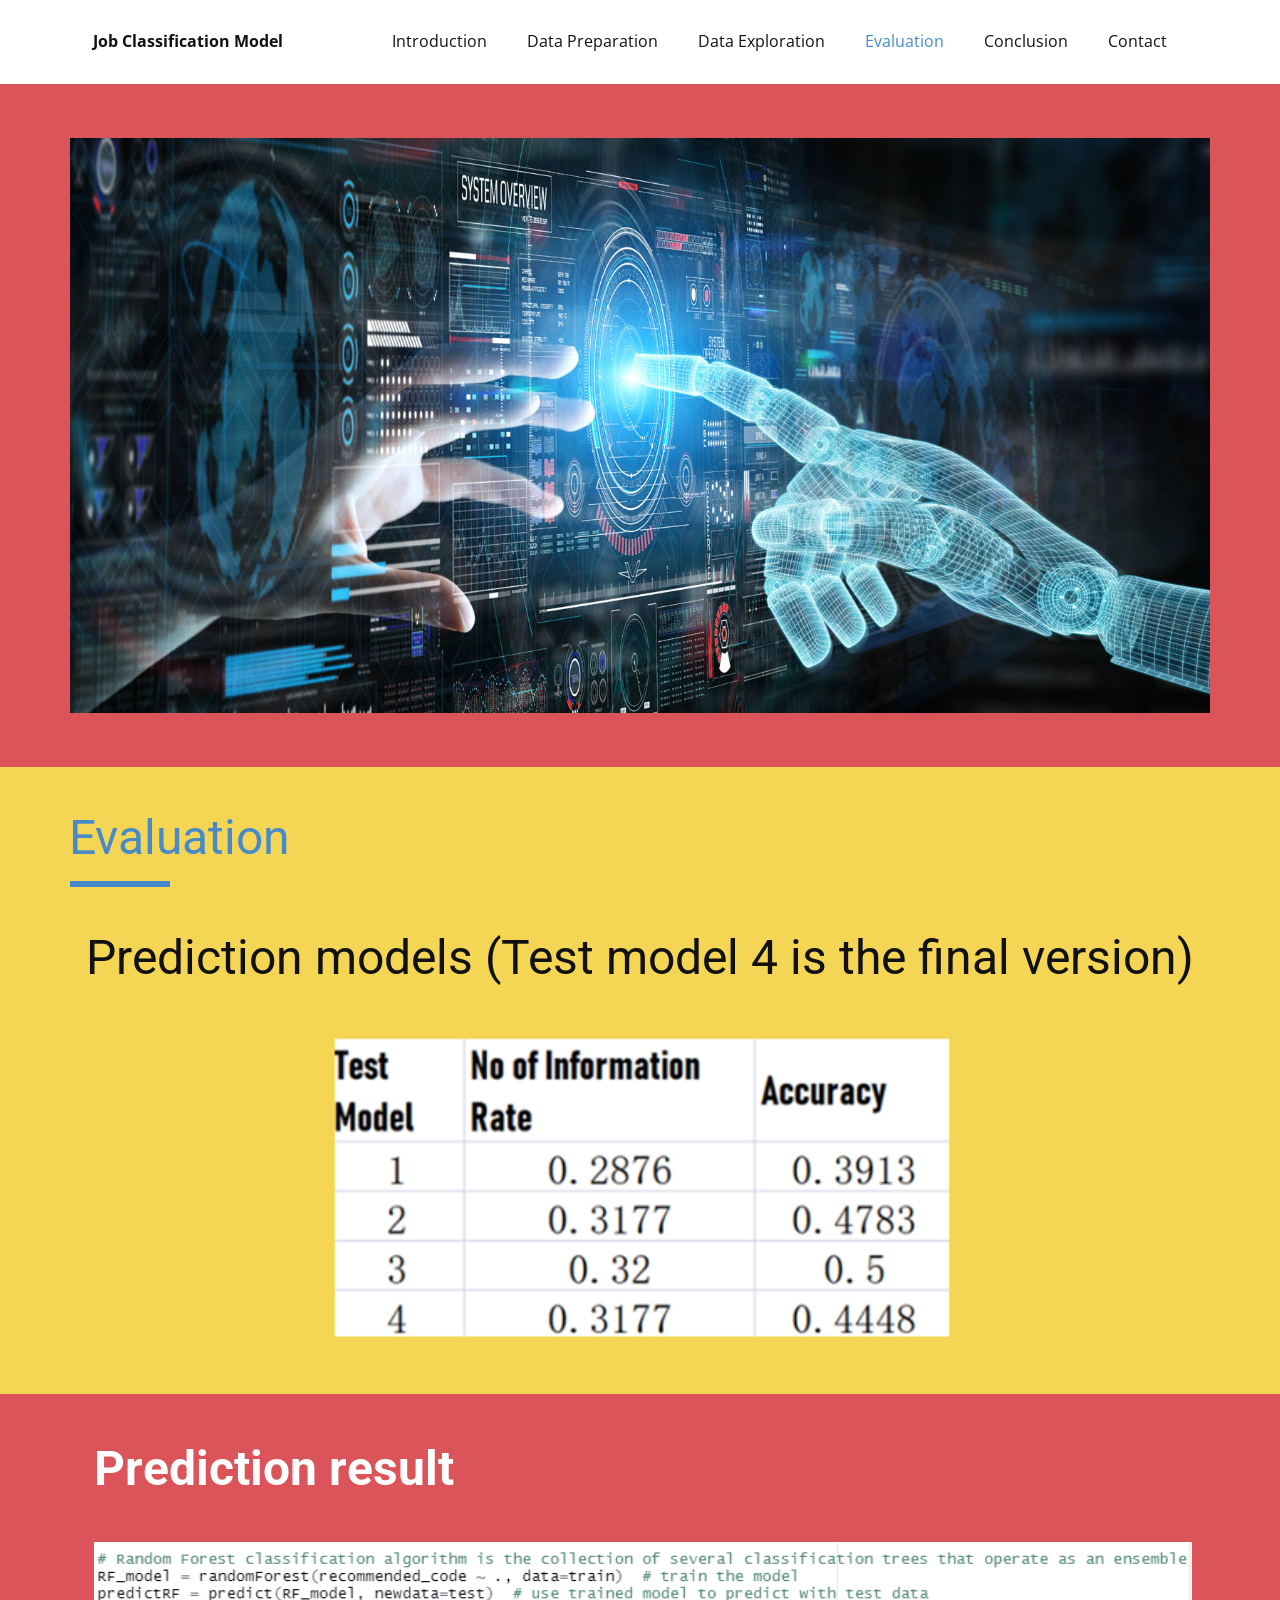
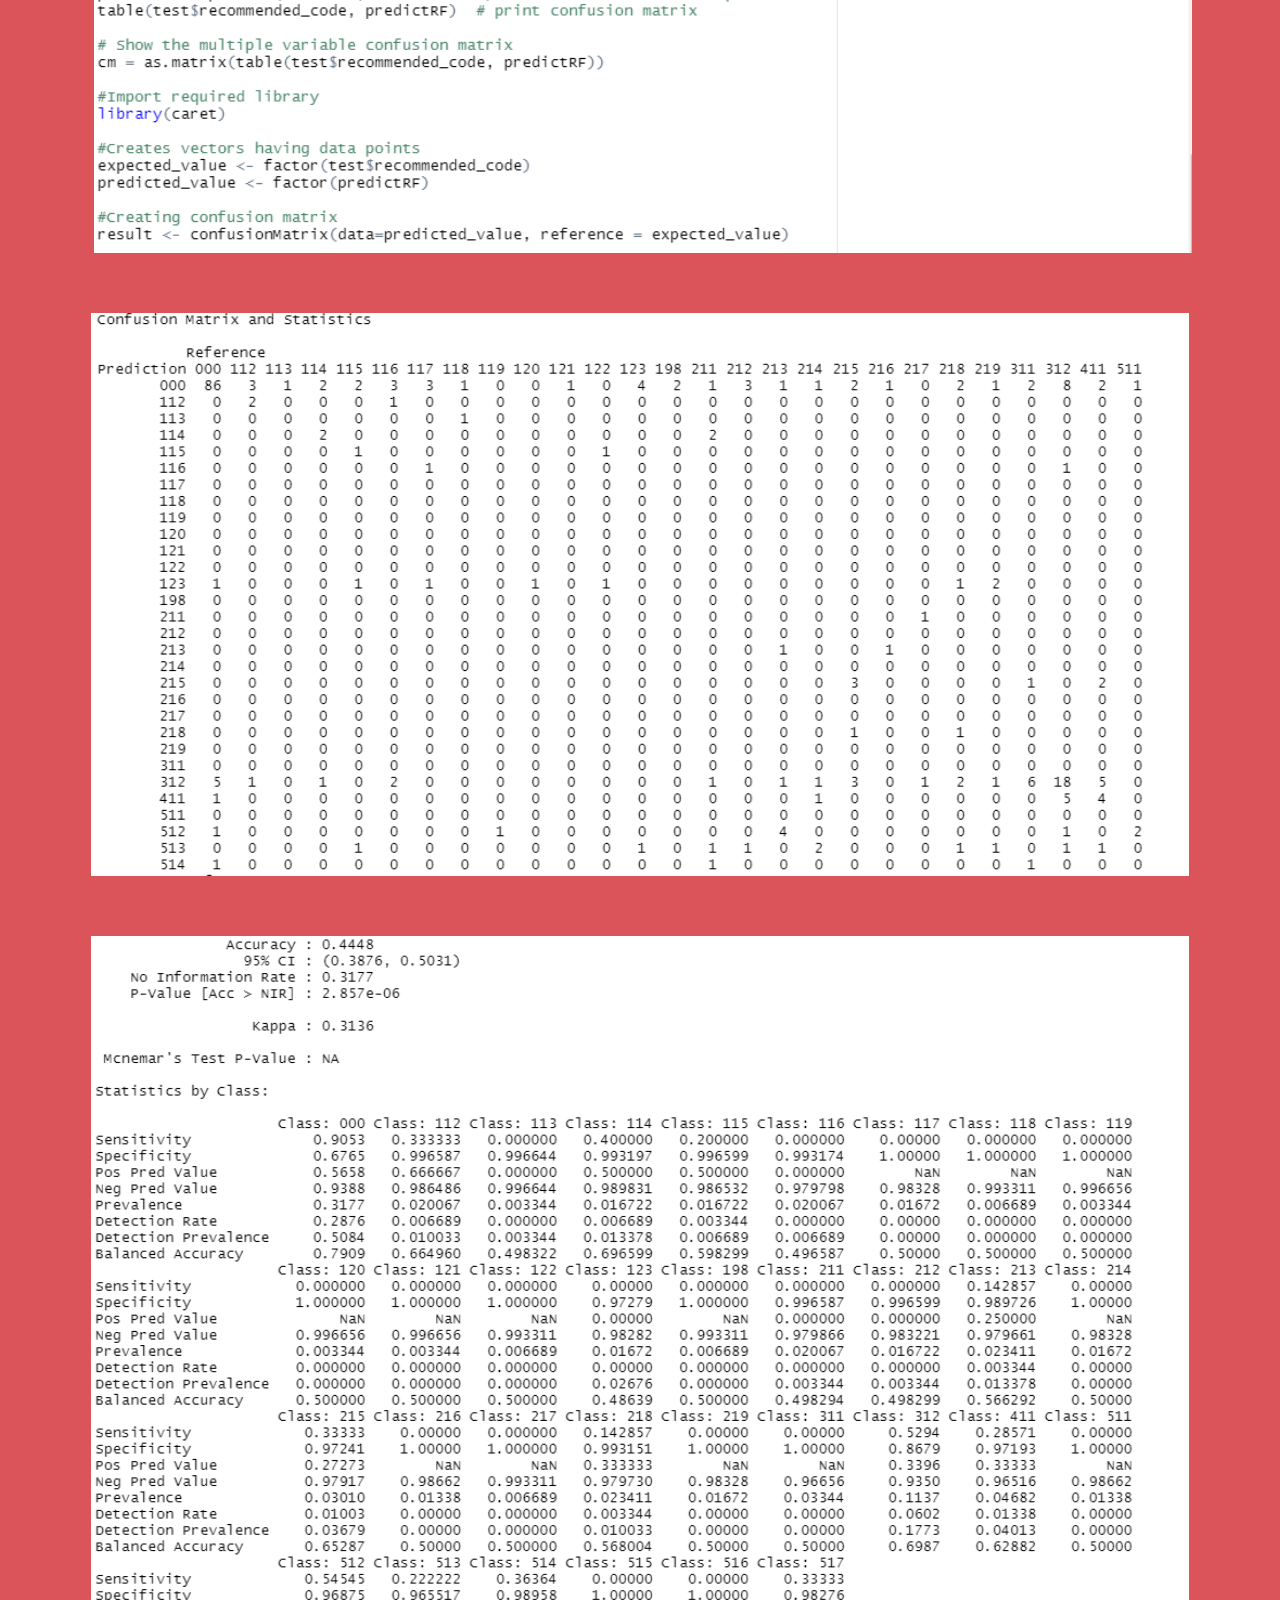
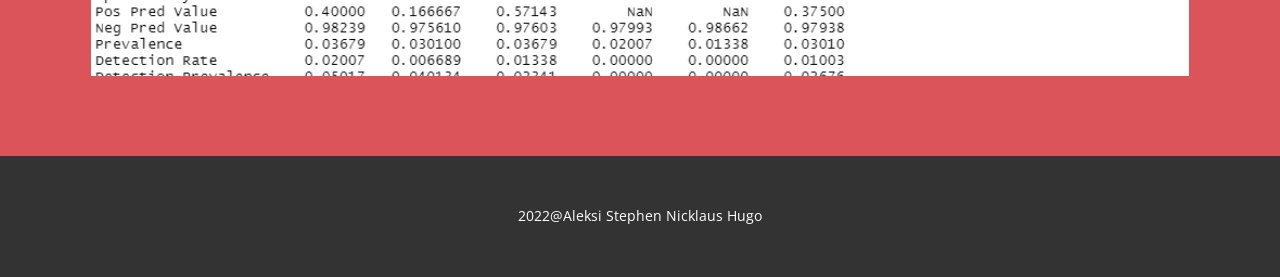
<file: Evaluation.html>
<!DOCTYPE html>
<html style="font-size: 16px;" lang="en"><head>
    <meta name="viewport" content="width=device-width, initial-scale=1.0">
    <meta charset="utf-8">
    <meta name="keywords" content="Evaluation">
    <meta name="description" content="">
    <title>Evaluation</title>
    <link rel="stylesheet" href="bkz.css" media="screen">
<link rel="stylesheet" href="Evaluation.css" media="screen">
    <script class="u-script" type="text/javascript" src="jquery.js" defer=""></script>
    <script class="u-script" type="text/javascript" src="bkz.js" defer=""></script>
    <meta name="generator" content="BKz 4.13.4">
    <link id="u-theme-google-font" rel="stylesheet" href="https://fonts.googleapis.com/css?family=Roboto:100,100i,300,300i,400,400i,500,500i,700,700i,900,900i|Open+Sans:300,300i,400,400i,500,500i,600,600i,700,700i,800,800i">
    
    
    
    
    <script type="application/ld+json">{
		"@context": "http://schema.org",
		"@type": "Organization",
		"name": ""
}</script>
    <meta name="theme-color" content="#478ac9">
    <meta property="og:title" content="Evaluation">
    <meta property="og:type" content="website">
  </head>
  <body class="u-body u-xl-mode"><header class="u-clearfix u-header u-header" id="sec-3e84"><div class="u-clearfix u-sheet u-sheet-1">
        <nav class="u-menu u-menu-dropdown u-offcanvas u-menu-1" data-position="">
          <div class="menu-collapse" style="font-size: 1rem; letter-spacing: 0px;">
            <a class="u-button-style u-custom-left-right-menu-spacing u-custom-padding-bottom u-custom-top-bottom-menu-spacing u-nav-link u-text-active-palette-1-base u-text-hover-palette-2-base" href="#">
              <svg class="u-svg-link" viewBox="0 0 24 24"><use xmlns:xlink="http://www.w3.org/1999/xlink" xlink:href="#menu-hamburger"></use></svg>
              <svg class="u-svg-content" version="1.1" id="menu-hamburger" viewBox="0 0 16 16" x="0px" y="0px" xmlns:xlink="http://www.w3.org/1999/xlink" xmlns="http://www.w3.org/2000/svg"><g><rect y="1" width="16" height="2"></rect><rect y="7" width="16" height="2"></rect><rect y="13" width="16" height="2"></rect>
</g></svg>
            </a>
          </div>
          <div class="u-custom-menu u-nav-container">
            <ul class="u-nav u-unstyled u-nav-1"><li class="u-nav-item"><a class="u-button-style u-nav-link u-text-active-palette-1-base u-text-hover-palette-2-base" href="Introduction.html" style="padding: 10px 20px;"> Introduction</a>
</li><li class="u-nav-item"><a class="u-button-style u-nav-link u-text-active-palette-1-base u-text-hover-palette-2-base" href="Data-Preparation.html" style="padding: 10px 20px;">Data Preparation</a>
</li><li class="u-nav-item"><a class="u-button-style u-nav-link u-text-active-palette-1-base u-text-hover-palette-2-base" href="​Data-Exploration.html" style="padding: 10px 20px;"> Data Exploration</a>
</li><li class="u-nav-item"><a class="u-button-style u-nav-link u-text-active-palette-1-base u-text-hover-palette-2-base" href="Evaluation.html" style="padding: 10px 20px;">Evaluation</a>
</li><li class="u-nav-item"><a class="u-button-style u-nav-link u-text-active-palette-1-base u-text-hover-palette-2-base" href="​Conclusion.html" style="padding: 10px 20px;"> Conclusion</a>
</li><li class="u-nav-item"><a class="u-button-style u-nav-link u-text-active-palette-1-base u-text-hover-palette-2-base" href="Contact.html" style="padding: 10px 20px;">Contact</a>
</li></ul>
          </div>
          <div class="u-custom-menu u-nav-container-collapse">
            <div class="u-black u-container-style u-inner-container-layout u-opacity u-opacity-95 u-sidenav">
              <div class="u-inner-container-layout u-sidenav-overflow">
                <div class="u-menu-close"></div>
                <ul class="u-align-center u-nav u-popupmenu-items u-unstyled u-nav-2"><li class="u-nav-item"><a class="u-button-style u-nav-link" href="Introduction.html"> Introduction</a>
</li><li class="u-nav-item"><a class="u-button-style u-nav-link" href="Data-Preparation.html">Data Preparation</a>
</li><li class="u-nav-item"><a class="u-button-style u-nav-link" href="​Data-Exploration.html"> Data Exploration</a>
</li><li class="u-nav-item"><a class="u-button-style u-nav-link" href="Evaluation.html">Evaluation</a>
</li><li class="u-nav-item"><a class="u-button-style u-nav-link" href="​Conclusion.html"> Conclusion</a>
</li><li class="u-nav-item"><a class="u-button-style u-nav-link" href="Contact.html">Contact</a>
</li></ul>
              </div>
            </div>
            <div class="u-black u-menu-overlay u-opacity u-opacity-70"></div>
          </div>
        </nav>
        <p class="u-text u-text-default u-text-1"><b>Job Classification Model</b>
        </p>
      </div></header> 
    <section class="u-align-center u-clearfix u-palette-2-base u-section-1" id="sec-2633">
      <div class="u-clearfix u-sheet u-valign-middle u-sheet-1">
        <img class="u-expanded-width u-image u-image-default u-image-1" src="images/PC4.jpg" alt="" data-image-width="1600" data-image-height="900">
      </div>
    </section>
    <section class="u-align-center u-clearfix u-palette-3-light-1 u-section-2" id="sec-6ef1">
      <div class="u-clearfix u-sheet u-sheet-1">
        <h1 class="u-text u-text-palette-1-base u-text-1">Evaluation</h1>
        <div class="u-border-6 u-border-palette-1-base u-line u-line-horizontal u-line-1"></div>
        <h1 class="u-text u-text-2"> Prediction models (Test model 4 is the final version)</h1>
        <img class="u-image u-image-default u-image-1" src="images/image18.png" alt="" data-image-width="553" data-image-height="231">
      </div>
    </section>
    <section class="u-clearfix u-palette-2-base u-section-3" id="sec-549d">
      <div class="u-clearfix u-sheet u-sheet-1">
        <div class="u-clearfix u-layout-wrap u-layout-wrap-1">
          <div class="u-layout">
            <div class="u-layout-row">
              <div class="u-container-style u-layout-cell u-left-cell u-size-60 u-layout-cell-1">
                <div class="u-container-layout u-valign-middle u-container-layout-1">
                  <h1 class="u-text u-text-1"> Prediction result</h1>
                </div>
              </div>
            </div>
          </div>
        </div>
        <img class="u-image u-image-default u-image-1" src="images/PC8.png" alt="" data-image-width="955" data-image-height="271">
        <img class="u-image u-image-default u-image-2" src="images/PC9.png" alt="" data-image-width="996" data-image-height="513">
        <img class="u-image u-image-default u-image-3" src="images/PC10.png" alt="" data-image-width="1012" data-image-height="757">
      </div>
    </section>
    
    
    <footer class="u-align-center u-clearfix u-footer u-grey-80 u-footer" id="sec-b8c3"><div class="u-clearfix u-sheet u-sheet-1">
        <p class="u-small-text u-text u-text-variant u-text-1">2022@Aleksi Stephen Nicklaus Hugo</p>
      </div></footer>

  
</body></html>
</file>
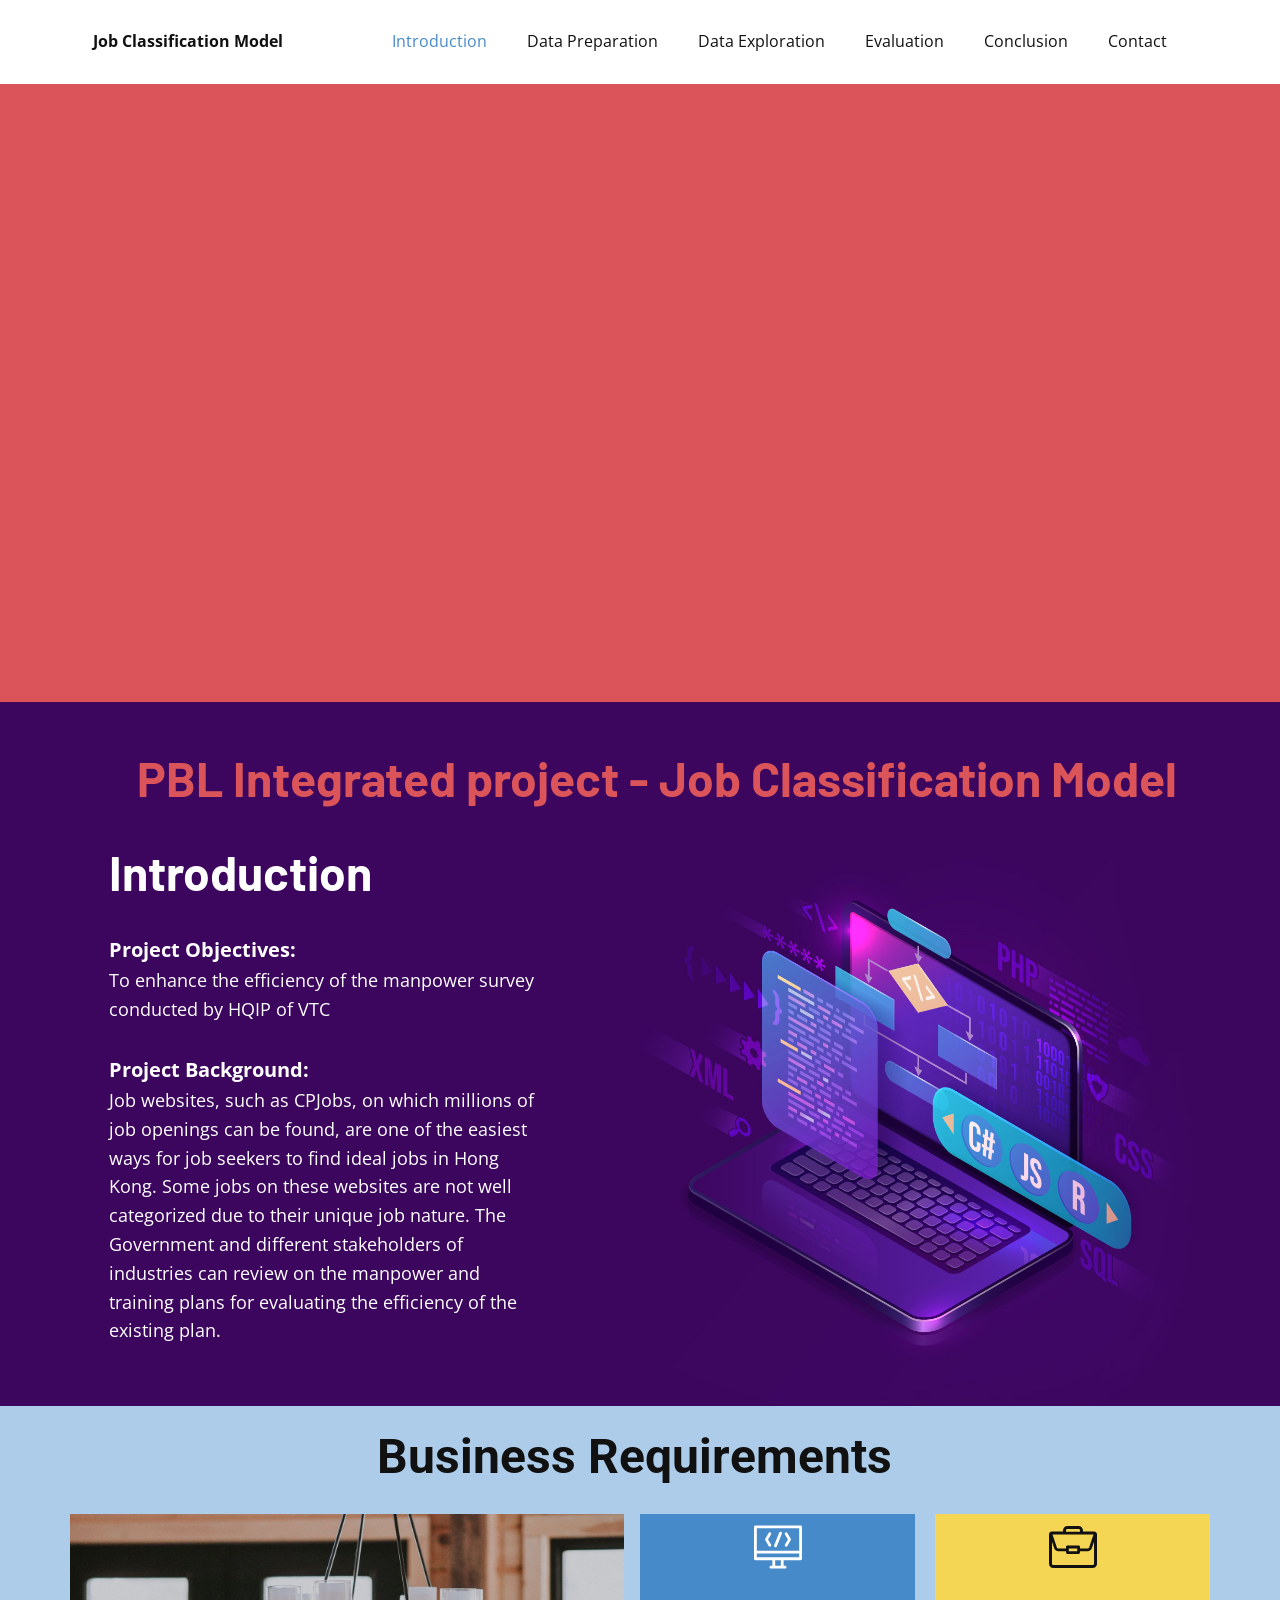
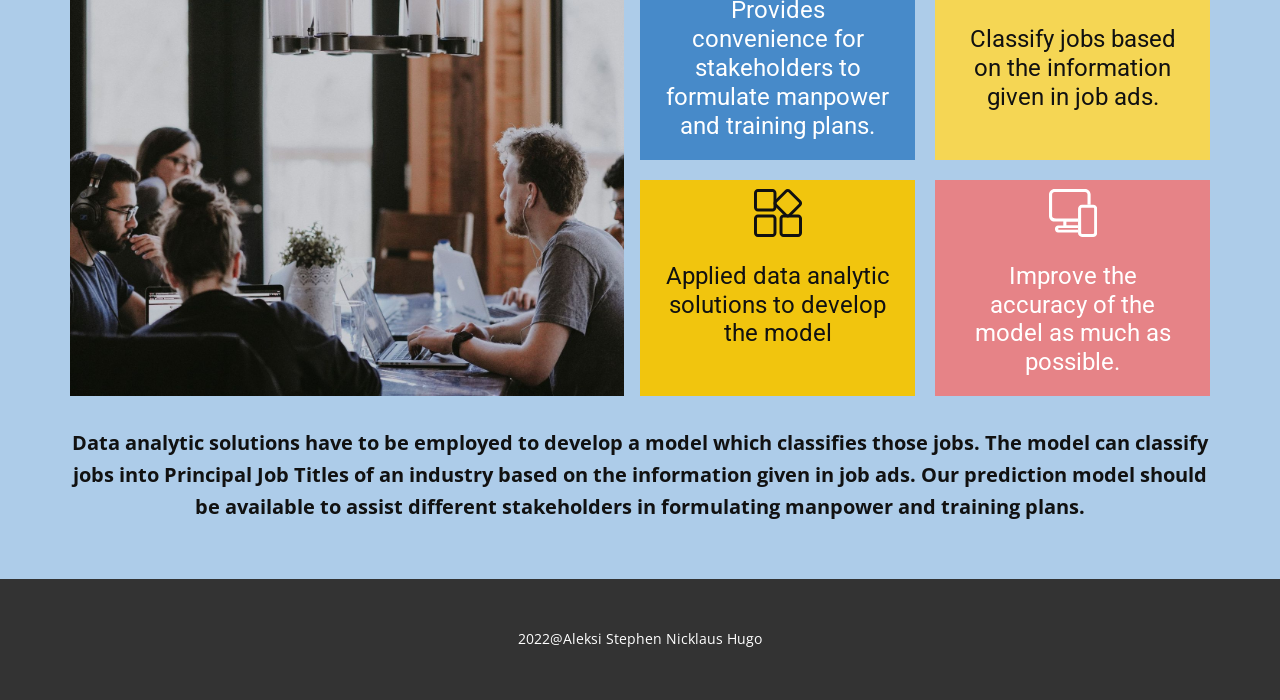
<file: Introduction.html>
<!DOCTYPE html>
<html style="font-size: 16px;" lang="en"><head>
    <meta name="viewport" content="width=device-width, initial-scale=1.0">
    <meta charset="utf-8">
    <meta name="keywords" content="Web Software Developers, Key Features, Data Visualization, IT solutions, IT solutions, Web Analytics, We are directly involved in t​he process, Get in Touch!">
    <meta name="description" content="">
    <title>Introduction</title>
    <link rel="stylesheet" href="bkz.css" media="screen">
<link rel="stylesheet" href="Introduction.css" media="screen">
    <script class="u-script" type="text/javascript" src="jquery.js" defer=""></script>
    <script class="u-script" type="text/javascript" src="bkz.js" defer=""></script>
    <meta name="generator" content="BKz 4.13.4">
    <link id="u-theme-google-font" rel="stylesheet" href="https://fonts.googleapis.com/css?family=Roboto:100,100i,300,300i,400,400i,500,500i,700,700i,900,900i|Open+Sans:300,300i,400,400i,500,500i,600,600i,700,700i,800,800i">
    <link id="u-page-google-font" rel="stylesheet" href="https://fonts.googleapis.com/css?family=Barlow:100,100i,200,200i,300,300i,400,400i,500,500i,600,600i,700,700i,800,800i,900,900i">
    
    
    
    
    <script type="application/ld+json">{
		"@context": "http://schema.org",
		"@type": "Organization",
		"name": ""
}</script>
    <meta name="theme-color" content="#478ac9">
    <meta property="og:title" content="Introduction">
    <meta property="og:type" content="website">
  </head>
  <body class="u-body u-xl-mode"><header class="u-clearfix u-header u-header" id="sec-3e84"><div class="u-clearfix u-sheet u-sheet-1">
        <nav class="u-menu u-menu-dropdown u-offcanvas u-menu-1" data-position="">
          <div class="menu-collapse" style="font-size: 1rem; letter-spacing: 0px;">
            <a class="u-button-style u-custom-left-right-menu-spacing u-custom-padding-bottom u-custom-top-bottom-menu-spacing u-nav-link u-text-active-palette-1-base u-text-hover-palette-2-base" href="#">
              <svg class="u-svg-link" viewBox="0 0 24 24"><use xmlns:xlink="http://www.w3.org/1999/xlink" xlink:href="#menu-hamburger"></use></svg>
              <svg class="u-svg-content" version="1.1" id="menu-hamburger" viewBox="0 0 16 16" x="0px" y="0px" xmlns:xlink="http://www.w3.org/1999/xlink" xmlns="http://www.w3.org/2000/svg"><g><rect y="1" width="16" height="2"></rect><rect y="7" width="16" height="2"></rect><rect y="13" width="16" height="2"></rect>
</g></svg>
            </a>
          </div>
          <div class="u-custom-menu u-nav-container">
            <ul class="u-nav u-unstyled u-nav-1"><li class="u-nav-item"><a class="u-button-style u-nav-link u-text-active-palette-1-base u-text-hover-palette-2-base" href="Introduction.html" style="padding: 10px 20px;"> Introduction</a>
</li><li class="u-nav-item"><a class="u-button-style u-nav-link u-text-active-palette-1-base u-text-hover-palette-2-base" href="Data-Preparation.html" style="padding: 10px 20px;">Data Preparation</a>
</li><li class="u-nav-item"><a class="u-button-style u-nav-link u-text-active-palette-1-base u-text-hover-palette-2-base" href="​Data-Exploration.html" style="padding: 10px 20px;"> Data Exploration</a>
</li><li class="u-nav-item"><a class="u-button-style u-nav-link u-text-active-palette-1-base u-text-hover-palette-2-base" href="Evaluation.html" style="padding: 10px 20px;">Evaluation</a>
</li><li class="u-nav-item"><a class="u-button-style u-nav-link u-text-active-palette-1-base u-text-hover-palette-2-base" href="​Conclusion.html" style="padding: 10px 20px;"> Conclusion</a>
</li><li class="u-nav-item"><a class="u-button-style u-nav-link u-text-active-palette-1-base u-text-hover-palette-2-base" href="Contact.html" style="padding: 10px 20px;">Contact</a>
</li></ul>
          </div>
          <div class="u-custom-menu u-nav-container-collapse">
            <div class="u-black u-container-style u-inner-container-layout u-opacity u-opacity-95 u-sidenav">
              <div class="u-inner-container-layout u-sidenav-overflow">
                <div class="u-menu-close"></div>
                <ul class="u-align-center u-nav u-popupmenu-items u-unstyled u-nav-2"><li class="u-nav-item"><a class="u-button-style u-nav-link" href="Introduction.html"> Introduction</a>
</li><li class="u-nav-item"><a class="u-button-style u-nav-link" href="Data-Preparation.html">Data Preparation</a>
</li><li class="u-nav-item"><a class="u-button-style u-nav-link" href="​Data-Exploration.html"> Data Exploration</a>
</li><li class="u-nav-item"><a class="u-button-style u-nav-link" href="Evaluation.html">Evaluation</a>
</li><li class="u-nav-item"><a class="u-button-style u-nav-link" href="​Conclusion.html"> Conclusion</a>
</li><li class="u-nav-item"><a class="u-button-style u-nav-link" href="Contact.html">Contact</a>
</li></ul>
              </div>
            </div>
            <div class="u-black u-menu-overlay u-opacity u-opacity-70"></div>
          </div>
        </nav>
        <p class="u-text u-text-default u-text-1"><b>Job Classification Model</b>
        </p>
      </div></header>
    <section class="u-align-center u-clearfix u-palette-2-base u-section-1" id="sec-b5ca">
      <div class="u-clearfix u-sheet u-valign-middle u-sheet-1">
        <div class="u-align-left u-expanded-width-sm u-expanded-width-xs u-video u-video-1">
          <div class="embed-responsive embed-responsive-1">
            <iframe style="position: absolute;top: 0;left: 0;width: 100%;height: 100%;" class="embed-responsive-item" src="https://www.youtube.com/embed/cItAq_md2cc?autoplay=1&mute=1;showinfo=0&amp;controls=0&amp;start=0" frameborder="0" allowfullscreen=""></iframe>
          </div>
        </div>
      </div>
    </section>
    <section class="u-align-left u-clearfix u-image u-section-2" id="carousel_3e8e" data-image-width="1980" data-image-height="1350">
      <div class="u-clearfix u-sheet u-sheet-1">
        <div class="u-clearfix u-layout-wrap u-layout-wrap-1">
          <div class="u-gutter-0 u-layout">
            <div class="u-layout-row">
              <div class="u-align-left u-container-style u-layout-cell u-left-cell u-shape-rectangle u-size-27 u-layout-cell-1">
                <div class="u-container-layout u-container-layout-1">
                  <h1 class="Introduction u-custom-font u-text u-text-body-alt-color u-text-1"> Introduction</h1>
                  <p class="u-text u-text-body-alt-color u-text-2">
                    <span style="font-weight: 700;">
                      <span style="font-size: 1.25rem;">Project Objectives:</span>
                    </span>
                    <br> To enhance the
efficiency of the manpower survey conducted by HQIP of VTC&nbsp;&nbsp;<br>
                  </p>
                  <p class="u-text u-text-body-alt-color u-text-3">
                    <span style="font-weight: 700;">
                      <span style="font-size: 1.25rem;">Project Background:</span>
                    </span>
                    <span style="font-weight: 700;">
                      <br>
                    </span> Job websites, such as
CPJobs, on which millions of job openings can be found, are one of the easiest
ways for job seekers to find ideal jobs in Hong Kong. Some jobs on these websites
are not well categorized due to their unique job nature. The Government and different
stakeholders of industries can review on the manpower and training plans for
evaluating the efficiency of the existing plan.&nbsp;<br>
                  </p>
                </div>
              </div>
              <div class="u-align-left u-container-style u-image u-layout-cell u-right-cell u-size-33 u-image-1" data-image-width="1372" data-image-height="1235">
                <div class="u-container-layout u-valign-bottom u-container-layout-2"></div>
              </div>
            </div>
          </div>
        </div>
        <h1 class="Introduction u-custom-font u-text u-text-body-alt-color u-text-4">
          <span class="u-text-palette-2-base"> PBL Integrated project - Job Classification Model&nbsp;</span>
          <br>
        </h1>
      </div>
    </section>
    <section class="u-align-center u-clearfix u-palette-1-light-2 u-section-3" id="carousel_7a94">
      <div class="u-clearfix u-sheet u-sheet-1">
        <h1 class="u-align-center u-text u-text-1"> Business Requirements&nbsp;<br>
        </h1>
        <img alt="" class="u-expanded-width-md u-expanded-width-sm u-expanded-width-xs u-image u-image-default u-image-1" src="images/pc1.1.jpg" data-image-width="1920" data-image-height="1259">
        <div class="u-expanded-width-md u-expanded-width-sm u-expanded-width-xs u-list u-list-1">
          <div class="u-repeater u-repeater-1">
            <div class="u-align-center u-container-style u-custom-item u-list-item u-palette-1-base u-repeater-item u-list-item-1">
              <div class="u-container-layout u-similar-container u-container-layout-1"><span class="u-icon u-icon-1"><svg class="u-svg-link" preserveAspectRatio="xMidYMin slice" viewBox="0 0 512 512" style=""><use xmlns:xlink="http://www.w3.org/1999/xlink" xlink:href="#svg-d891"></use></svg><svg class="u-svg-content" viewBox="0 0 512 512" id="svg-d891"><g><path d="m497 26h-482c-8.284 0-15 6.716-15 15v340c0 8.284 6.716 15 15 15h181v60h-15c-8.284 0-15 6.716-15 15s6.716 15 15 15h150c8.284 0 15-6.716 15-15s-6.716-15-15-15h-15v-60h181c8.284 0 15-6.716 15-15v-340c0-8.284-6.716-15-15-15zm-15 30v240h-452v-240zm-196 400h-60v-60h60zm-256-90v-40h452v40z"></path><path d="m223.381 258.012c1.818.724 3.694 1.066 5.539 1.066 5.964 0 11.604-3.581 13.942-9.46l54.15-136.147c3.062-7.697-.697-16.42-8.395-19.481-7.698-3.063-16.42.697-19.481 8.395l-54.15 136.148c-3.061 7.696.698 16.417 8.395 19.479z"></path><path d="m335.557 250.526c2.367 1.372 4.953 2.023 7.504 2.023 5.177 0 10.213-2.683 12.994-7.484l36.363-62.777c2.741-4.732 2.69-10.58-.133-15.263l-36.363-60.315c-4.277-7.095-13.495-9.378-20.591-5.102-7.095 4.277-9.379 13.496-5.102 20.591l31.786 52.724-31.919 55.106c-4.153 7.167-1.708 16.345 5.461 20.497z"></path><path d="m155.945 245.065c2.782 4.802 7.817 7.484 12.994 7.484 2.551 0 5.138-.651 7.504-2.023 7.168-4.152 9.613-13.33 5.461-20.498l-31.919-55.106 31.786-52.724c4.277-7.095 1.993-16.313-5.102-20.591-7.096-4.278-16.314-1.993-20.591 5.102l-36.363 60.315c-2.823 4.683-2.874 10.531-.133 15.263z"></path>
</g></svg>
            
            
          </span>
                <h4 class="u-align-center u-custom-item u-text u-text-2"> Provides convenience for stakeholders to formulate manpower and training plans.<br>
                </h4>
              </div>
            </div>
            <div class="u-align-center u-container-style u-custom-item u-list-item u-palette-3-light-1 u-repeater-item u-list-item-2">
              <div class="u-container-layout u-similar-container u-container-layout-2"><span class="u-icon u-icon-2"><svg class="u-svg-link" preserveAspectRatio="xMidYMin slice" viewBox="0 0 128 128" style=""><use xmlns:xlink="http://www.w3.org/1999/xlink" xlink:href="#svg-5919"></use></svg><svg class="u-svg-content" viewBox="0 0 128 128" id="svg-5919"><path d="m78.9 15.9c2.1 0 3.7 1.7 3.7 3.7v3.7h-37.2v-3.7c0-2 1.7-3.7 3.7-3.7h29.8m39.7 14.8-11.6 34.5c-0.5 1.5-1.9 2.5-3.5 2.5h-20.9v-3.7c0-2-1.7-3.7-3.7-3.7h-29.8c-2.1 0-3.7 1.7-3.7 3.7v3.7h-20.9c-1.6 0-3-1-3.5-2.5l-11.6-34.5h109.2m1.5 19.1v58.6c0 2-1.7 3.7-3.7 3.7h-104.7c-2.1 0-3.7-1.7-3.7-3.7v-58.6l5.9 17.7c1.5 4.5 5.8 7.6 10.6 7.6h20.9v3.7c0 2 1.7 3.7 3.7 3.7h29.8c2.1 0 3.7-1.7 3.7-3.7v-3.7h20.9c4.8 0 9.1-3 10.6-7.6l6-17.7m-44.9 17.9v7.4h-22.4v-7.4h22.4m15.3-44.9v-3.2c0-6.4-5.2-11.6-11.6-11.6h-29.8c-6.4 0-11.7 5.2-11.7 11.6v3.2h-29.5c-4.4 0-7.9 3.5-7.9 7.9v77.7c0 6.4 5.2 11.6 11.7 11.6h104.7c6.4 0 11.7-5.2 11.7-11.6v-77.7c0-4.4-3.6-7.9-7.9-7.9h-29.7z"></path></svg>
            
            
          </span>
                <h4 class="u-align-center u-custom-item u-text u-text-3">
                  <br>Classify jobs based on the information given in job ads.<br>
                </h4>
              </div>
            </div>
            <div class="u-align-center u-container-style u-custom-item u-list-item u-palette-3-base u-repeater-item u-shape-rectangle">
              <div class="u-container-layout u-similar-container u-container-layout-3"><span class="u-icon u-icon-3"><svg class="u-svg-link" preserveAspectRatio="xMidYMin slice" viewBox="0 0 128 128" style=""><use xmlns:xlink="http://www.w3.org/1999/xlink" xlink:href="#svg-492f"></use></svg><svg class="u-svg-content" viewBox="0 0 128 128" id="svg-492f"><path d="m117.4 76c1.5 0 2.7 1.2 2.7 2.7v38.7c0 1.5-1.2 2.7-2.7 2.7h-38.7c-1.5 0-2.7-1.2-2.7-2.7v-38.7c0-1.5 1.2-2.7 2.7-2.7h38.7m0-7.9h-38.7c-5.8 0-10.6 4.8-10.6 10.6v38.7c0 5.8 4.8 10.6 10.6 10.6h38.7c5.8 0 10.6-4.8 10.6-10.6v-38.7c0-5.8-4.8-10.6-10.6-10.6z"></path><path d="m49.3 7.9c1.5 0 2.7 1.2 2.7 2.7v38.7c0 1.5-1.2 2.7-2.7 2.7h-38.7c-1.5 0-2.7-1.2-2.7-2.7v-38.7c0-1.5 1.2-2.7 2.7-2.7h38.7m0-7.9h-38.7c-5.8 0-10.6 4.8-10.6 10.6v38.7c0 5.8 4.8 10.6 10.6 10.6h38.7c5.8 0 10.6-4.8 10.6-10.6v-38.7c0-5.8-4.8-10.6-10.6-10.6z"></path><path d="m90 7.9c0.7 0 1.4 0.3 1.9 0.8l27.4 27.4c1 1 1 2.7 0 3.8l-27.4 27.3c-0.5 0.5-1.2 0.8-1.9 0.8s-1.4-0.3-1.9-0.8l-27.3-27.3c-1-1-1-2.7 0-3.8l27.3-27.4c0.6-0.5 1.3-0.8 1.9-0.8m0-7.9c-2.8 0-5.5 1.1-7.5 3.1l-27.3 27.4c-2 2-3.1 4.7-3.1 7.5s1.1 5.5 3.1 7.5l27.4 27.4c2 2 4.7 3.1 7.5 3.1s5.5-1.1 7.5-3.1l27.4-27.4c2-2 3.1-4.7 3.1-7.5s-1.1-5.5-3.1-7.5l-27.5-27.4c-2-2-4.6-3.1-7.5-3.1z"></path><path d="m49.3 76c1.5 0 2.7 1.2 2.7 2.7v38.7c0 1.5-1.2 2.7-2.7 2.7h-38.7c-1.5 0-2.7-1.2-2.7-2.7v-38.7c0-1.5 1.2-2.7 2.7-2.7h38.7m0-7.9h-38.7c-5.8 0-10.6 4.8-10.6 10.6v38.7c0 5.8 4.8 10.6 10.6 10.6h38.7c5.8 0 10.6-4.8 10.6-10.6v-38.7c0-5.8-4.8-10.6-10.6-10.6z"></path></svg>
            
            
          </span>
                <h4 class="u-align-center u-custom-item u-text u-text-4"> Applied data analytic solutions to develop the model</h4>
              </div>
            </div>
            <div class="u-align-center u-container-style u-list-item u-palette-2-light-1 u-repeater-item u-shape-rectangle u-list-item-4">
              <div class="u-container-layout u-similar-container u-container-layout-4"><span class="u-icon u-icon-4"><svg class="u-svg-link" preserveAspectRatio="xMidYMin slice" viewBox="0 0 128 128" style=""><use xmlns:xlink="http://www.w3.org/1999/xlink" xlink:href="#svg-4ce9"></use></svg><svg class="u-svg-content" viewBox="0 0 128 128" id="svg-4ce9"><path d="m26.4 108.7c-1.2 0-2.2-1-2.2-2.2s1-2.2 4.7-2.2h48.7v-7.4h-31.2v-9.9h31.2v-8.4h-58.7c-7.7 0-10.6-3-10.6-6.6v-57.1c0-3.7 3-6.6 6.6-6.6h81.2c3.7 0 6.6 3 6.6 6.6v27h8.3v-27c0-8.2-6.7-14.9-14.9-14.9h-81.2c-8.2 0-14.9 6.7-14.9 14.9v57.1c0 8.2 6.7 14.9 14.9 14.9h23.2v10.1h-13.8c-4.3 0-8.5 3.7-8.5 9.5v0.2c0 4.6 3.7 9.3 8.3 9.3h53.5v-7.3h-51.2z"></path><path d="m118 41.9h-30c-5.8 0-10.5 4.7-10.5 10.6 0 0 0.1 66.3 0.1 66.4 0 4.3 5.1 9 10.4 9h30c5.6 0 10.2-4.4 10.5-10.1v-65.3c0-5.9-4.7-10.6-10.5-10.6zm2.4 75.5c-0.1 1.3-1.1 2.3-2.4 2.3h-30c-1 0-1.9-0.7-2.2-1.6l-0.2-65.6c0-1.3 1.1-2.4 2.4-2.4h30c1.3 0 2.4 1.1 2.4 2.4v64.9z"></path></svg>
            
            
          </span>
                <h4 class="u-align-center u-custom-item u-text u-text-5"> Improve the accuracy of the model as much as possible.<br>
                </h4>
              </div>
            </div>
          </div>
        </div>
        <p class="u-align-center u-text u-text-6"> Data analytic solutions have to be employed to develop a model which classifies those jobs. The model can classify jobs into Principal Job Titles of an industry based on the information given in job ads. Our prediction model should be available to assist different stakeholders in formulating manpower and training plans.</p>
      </div>
    </section>
    
    
    <footer class="u-align-center u-clearfix u-footer u-grey-80 u-footer" id="sec-b8c3"><div class="u-clearfix u-sheet u-sheet-1">
        <p class="u-small-text u-text u-text-variant u-text-1">2022@Aleksi Stephen Nicklaus Hugo</p>
      </div></footer>

  
</body></html>
</file>
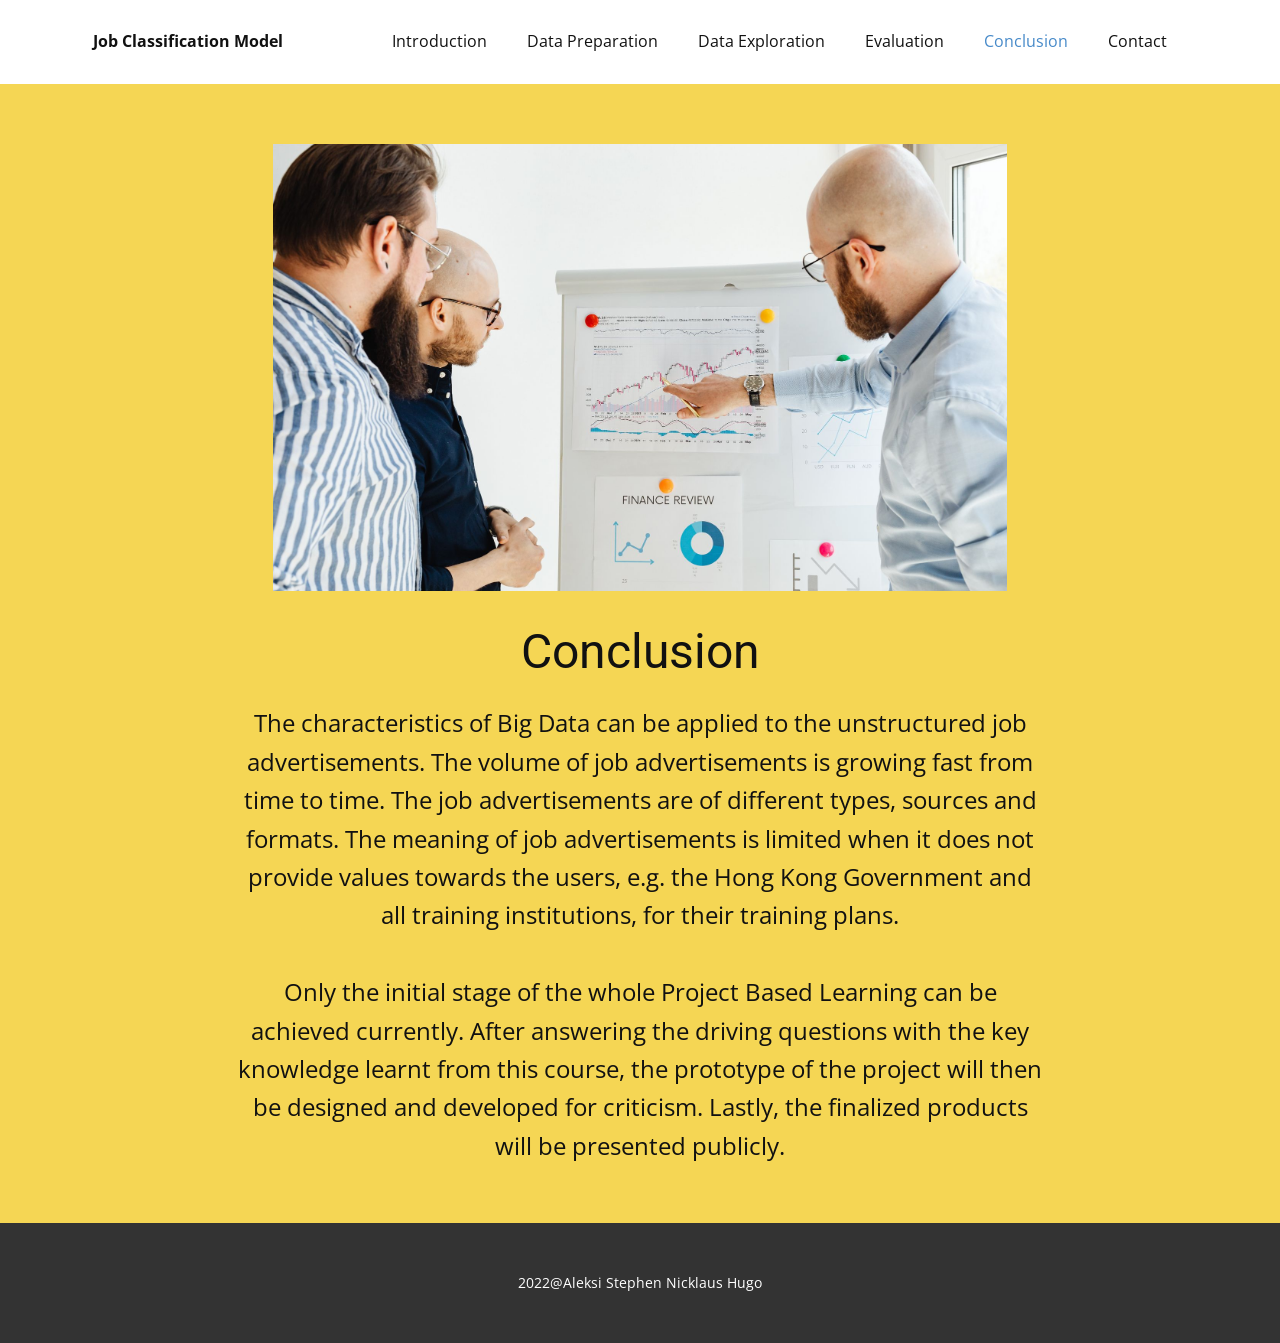
<file: ​Conclusion.html>
<!DOCTYPE html>
<html style="font-size: 16px;" lang="en"><head>
    <meta name="viewport" content="width=device-width, initial-scale=1.0">
    <meta charset="utf-8">
    <meta name="keywords" content="​Conclusion">
    <meta name="description" content="">
    <title> Conclusion</title>
    <link rel="stylesheet" href="bkz.css" media="screen">
<link rel="stylesheet" href="​Conclusion.css" media="screen">
    <script class="u-script" type="text/javascript" src="jquery.js" defer=""></script>
    <script class="u-script" type="text/javascript" src="bkz.js" defer=""></script>
    <meta name="generator" content="BKz 4.13.4">
    <link id="u-theme-google-font" rel="stylesheet" href="https://fonts.googleapis.com/css?family=Roboto:100,100i,300,300i,400,400i,500,500i,700,700i,900,900i|Open+Sans:300,300i,400,400i,500,500i,600,600i,700,700i,800,800i">
    
    
    <script type="application/ld+json">{
		"@context": "http://schema.org",
		"@type": "Organization",
		"name": ""
}</script>
    <meta name="theme-color" content="#478ac9">
    <meta property="og:title" content="​Conclusion">
    <meta property="og:type" content="website">
  </head>
  <body class="u-body u-xl-mode"><header class="u-clearfix u-header u-header" id="sec-3e84"><div class="u-clearfix u-sheet u-sheet-1">
        <nav class="u-menu u-menu-dropdown u-offcanvas u-menu-1" data-position="">
          <div class="menu-collapse" style="font-size: 1rem; letter-spacing: 0px;">
            <a class="u-button-style u-custom-left-right-menu-spacing u-custom-padding-bottom u-custom-top-bottom-menu-spacing u-nav-link u-text-active-palette-1-base u-text-hover-palette-2-base" href="#">
              <svg class="u-svg-link" viewBox="0 0 24 24"><use xmlns:xlink="http://www.w3.org/1999/xlink" xlink:href="#menu-hamburger"></use></svg>
              <svg class="u-svg-content" version="1.1" id="menu-hamburger" viewBox="0 0 16 16" x="0px" y="0px" xmlns:xlink="http://www.w3.org/1999/xlink" xmlns="http://www.w3.org/2000/svg"><g><rect y="1" width="16" height="2"></rect><rect y="7" width="16" height="2"></rect><rect y="13" width="16" height="2"></rect>
</g></svg>
            </a>
          </div>
          <div class="u-custom-menu u-nav-container">
            <ul class="u-nav u-unstyled u-nav-1"><li class="u-nav-item"><a class="u-button-style u-nav-link u-text-active-palette-1-base u-text-hover-palette-2-base" href="Introduction.html" style="padding: 10px 20px;"> Introduction</a>
</li><li class="u-nav-item"><a class="u-button-style u-nav-link u-text-active-palette-1-base u-text-hover-palette-2-base" href="Data-Preparation.html" style="padding: 10px 20px;">Data Preparation</a>
</li><li class="u-nav-item"><a class="u-button-style u-nav-link u-text-active-palette-1-base u-text-hover-palette-2-base" href="​Data-Exploration.html" style="padding: 10px 20px;"> Data Exploration</a>
</li><li class="u-nav-item"><a class="u-button-style u-nav-link u-text-active-palette-1-base u-text-hover-palette-2-base" href="Evaluation.html" style="padding: 10px 20px;">Evaluation</a>
</li><li class="u-nav-item"><a class="u-button-style u-nav-link u-text-active-palette-1-base u-text-hover-palette-2-base" href="​Conclusion.html" style="padding: 10px 20px;"> Conclusion</a>
</li><li class="u-nav-item"><a class="u-button-style u-nav-link u-text-active-palette-1-base u-text-hover-palette-2-base" href="Contact.html" style="padding: 10px 20px;">Contact</a>
</li></ul>
          </div>
          <div class="u-custom-menu u-nav-container-collapse">
            <div class="u-black u-container-style u-inner-container-layout u-opacity u-opacity-95 u-sidenav">
              <div class="u-inner-container-layout u-sidenav-overflow">
                <div class="u-menu-close"></div>
                <ul class="u-align-center u-nav u-popupmenu-items u-unstyled u-nav-2"><li class="u-nav-item"><a class="u-button-style u-nav-link" href="Introduction.html"> Introduction</a>
</li><li class="u-nav-item"><a class="u-button-style u-nav-link" href="Data-Preparation.html">Data Preparation</a>
</li><li class="u-nav-item"><a class="u-button-style u-nav-link" href="​Data-Exploration.html"> Data Exploration</a>
</li><li class="u-nav-item"><a class="u-button-style u-nav-link" href="Evaluation.html">Evaluation</a>
</li><li class="u-nav-item"><a class="u-button-style u-nav-link" href="​Conclusion.html"> Conclusion</a>
</li><li class="u-nav-item"><a class="u-button-style u-nav-link" href="Contact.html">Contact</a>
</li></ul>
              </div>
            </div>
            <div class="u-black u-menu-overlay u-opacity u-opacity-70"></div>
          </div>
        </nav>
        <p class="u-text u-text-default u-text-1"><b>Job Classification Model</b>
        </p>
      </div></header> 
    <section class="u-align-center u-clearfix u-palette-3-light-1 u-section-1" id="sec-b91b">
      <div class="u-clearfix u-sheet u-sheet-1">
        <img class="u-image u-image-default u-image-1" src="images/pic11.jpg" alt="" data-image-width="6720" data-image-height="4480">
        <h1 class="u-text u-text-1"> Conclusion<br>
        </h1>
        <p class="u-text u-text-2">
          <span style="font-size: 1.5rem;"></span>
          <span style="font-size: 1.5rem;">The characteristics of Big Data can be applied to the unstructured job advertisements. The volume of job advertisements is growing fast from time to time. The job advertisements are of different types, sources and formats. The meaning of job advertisements is limited when it does not provide values towards the users, e.g. the Hong Kong Government and all training institutions, for their training plans. <br>
            <br>Only the initial stage of the whole Project Based Learning can be achieved currently. After answering the driving questions with the key knowledge learnt from this course, the prototype of the project will then be designed and developed for criticism. Lastly, the finalized products will be presented publicly.
          </span>
          <br>
        </p>
      </div>
    </section>
    
    
    <footer class="u-align-center u-clearfix u-footer u-grey-80 u-footer" id="sec-b8c3"><div class="u-clearfix u-sheet u-sheet-1">
        <p class="u-small-text u-text u-text-variant u-text-1">2022@Aleksi Stephen Nicklaus Hugo</p>
      </div></footer>

  
</body></html>
</file>
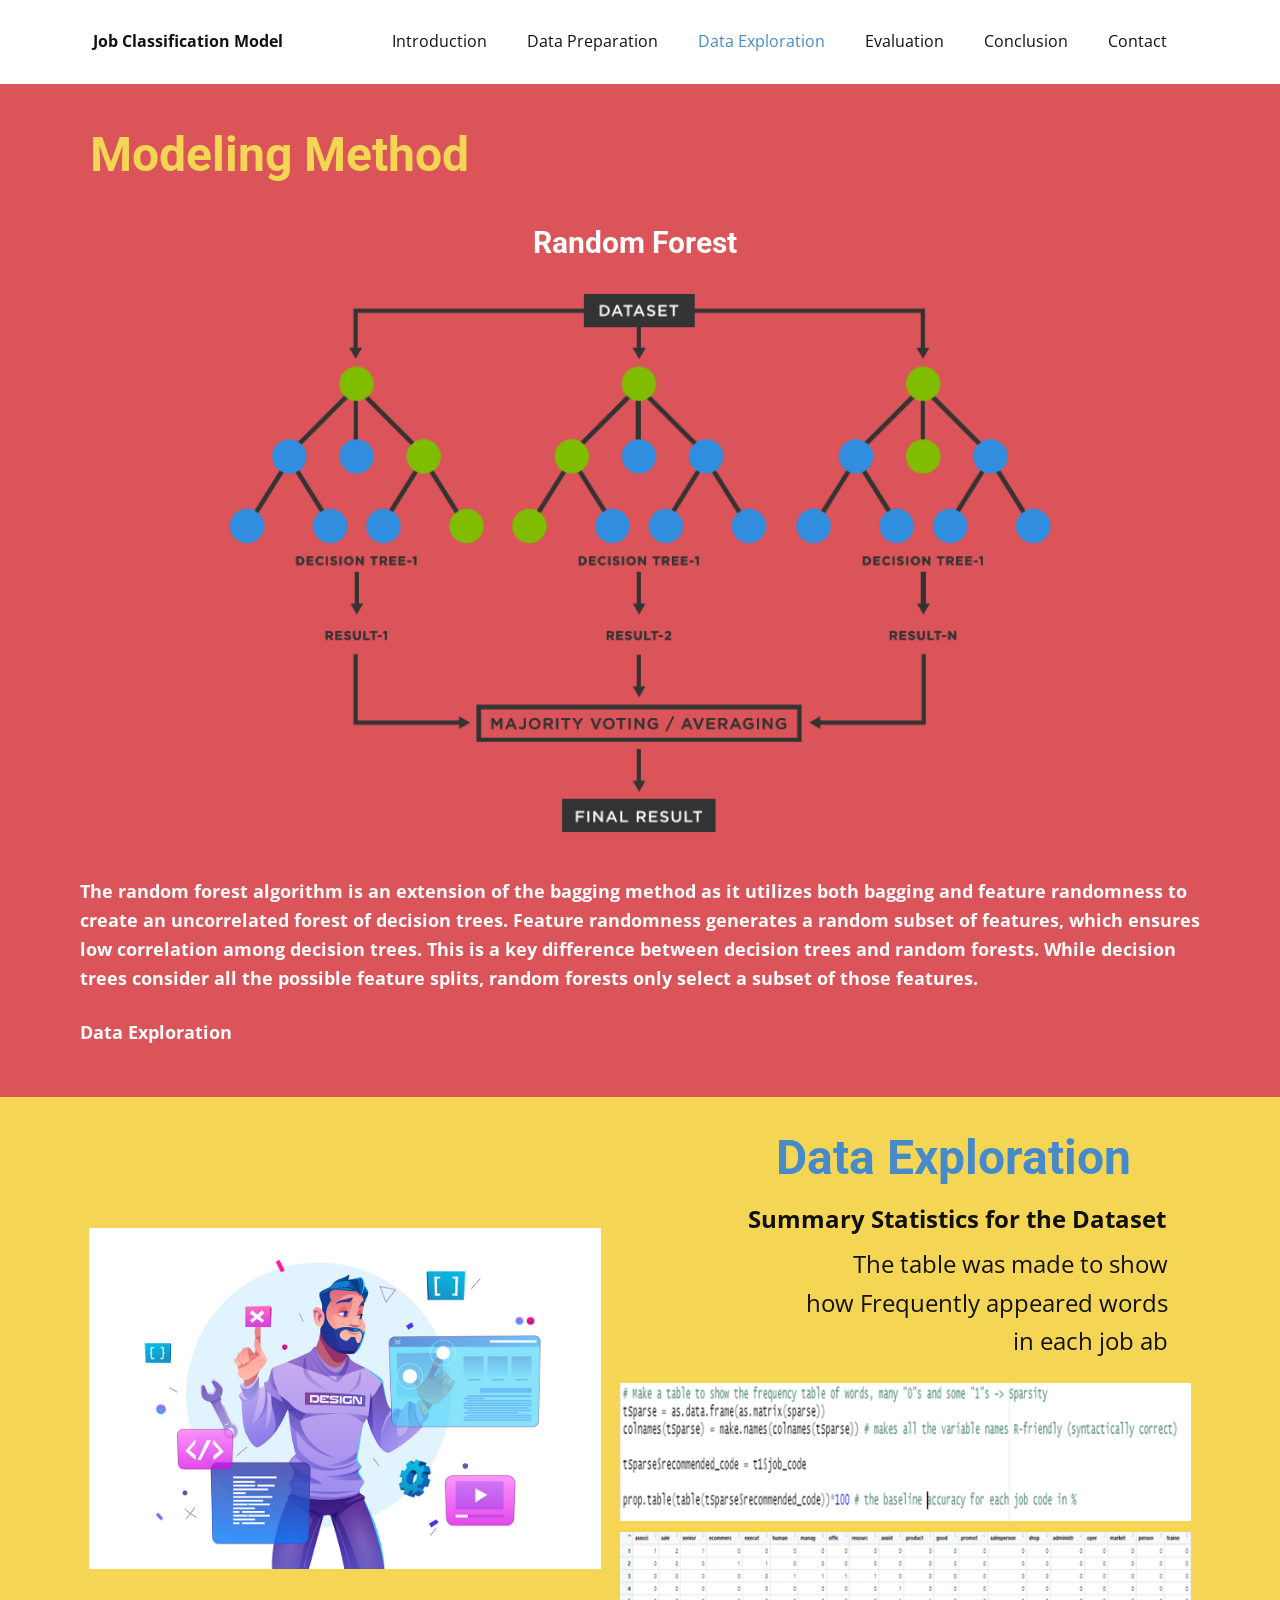
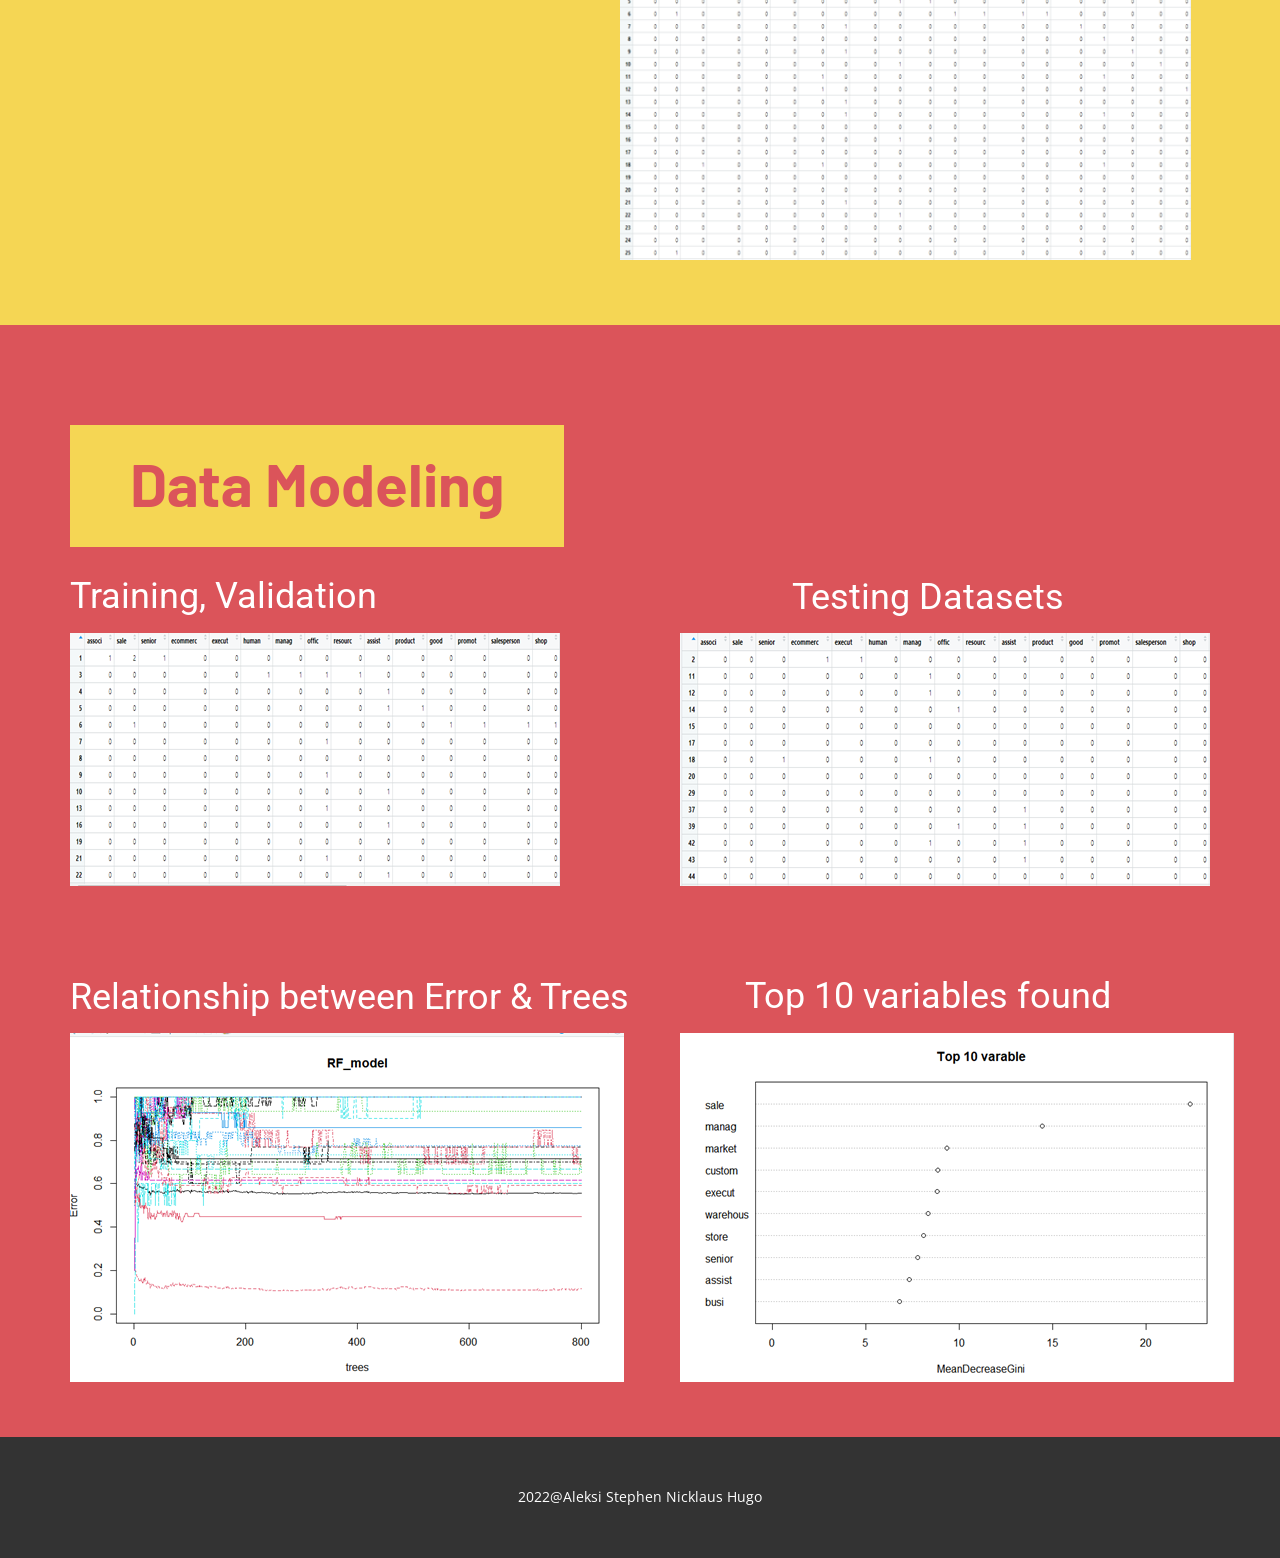
<file: ​Data-Exploration.html>
<!DOCTYPE html>
<html style="font-size: 16px;" lang="en"><head>
    <meta name="viewport" content="width=device-width, initial-scale=1.0">
    <meta charset="utf-8">
    <meta name="keywords" content="​Data Exploration">
    <meta name="description" content="">
    <title> Data Exploration</title>
    <link rel="stylesheet" href="bkz.css" media="screen">
<link rel="stylesheet" href="​Data-Exploration.css" media="screen">
    <script class="u-script" type="text/javascript" src="jquery.js" defer=""></script>
    <script class="u-script" type="text/javascript" src="bkz.js" defer=""></script>
    <meta name="generator" content="BKz 4.13.4">
    <link id="u-theme-google-font" rel="stylesheet" href="https://fonts.googleapis.com/css?family=Roboto:100,100i,300,300i,400,400i,500,500i,700,700i,900,900i|Open+Sans:300,300i,400,400i,500,500i,600,600i,700,700i,800,800i">
    <link id="u-page-google-font" rel="stylesheet" href="https://fonts.googleapis.com/css?family=Roboto:100,100i,300,300i,400,400i,500,500i,700,700i,900,900i|Barlow:100,100i,200,200i,300,300i,400,400i,500,500i,600,600i,700,700i,800,800i,900,900i">
    
    
    
    
    <script type="application/ld+json">{
		"@context": "http://schema.org",
		"@type": "Organization",
		"name": ""
}</script>
    <meta name="theme-color" content="#478ac9">
    <meta property="og:title" content="​Data Exploration">
    <meta property="og:type" content="website">
  </head>
  <body class="u-body u-xl-mode"><header class="u-clearfix u-header u-header" id="sec-3e84"><div class="u-clearfix u-sheet u-sheet-1">
        <nav class="u-menu u-menu-dropdown u-offcanvas u-menu-1" data-position="">
          <div class="menu-collapse" style="font-size: 1rem; letter-spacing: 0px;">
            <a class="u-button-style u-custom-left-right-menu-spacing u-custom-padding-bottom u-custom-top-bottom-menu-spacing u-nav-link u-text-active-palette-1-base u-text-hover-palette-2-base" href="#">
              <svg class="u-svg-link" viewBox="0 0 24 24"><use xmlns:xlink="http://www.w3.org/1999/xlink" xlink:href="#menu-hamburger"></use></svg>
              <svg class="u-svg-content" version="1.1" id="menu-hamburger" viewBox="0 0 16 16" x="0px" y="0px" xmlns:xlink="http://www.w3.org/1999/xlink" xmlns="http://www.w3.org/2000/svg"><g><rect y="1" width="16" height="2"></rect><rect y="7" width="16" height="2"></rect><rect y="13" width="16" height="2"></rect>
</g></svg>
            </a>
          </div>
          <div class="u-custom-menu u-nav-container">
            <ul class="u-nav u-unstyled u-nav-1"><li class="u-nav-item"><a class="u-button-style u-nav-link u-text-active-palette-1-base u-text-hover-palette-2-base" href="Introduction.html" style="padding: 10px 20px;"> Introduction</a>
</li><li class="u-nav-item"><a class="u-button-style u-nav-link u-text-active-palette-1-base u-text-hover-palette-2-base" href="Data-Preparation.html" style="padding: 10px 20px;">Data Preparation</a>
</li><li class="u-nav-item"><a class="u-button-style u-nav-link u-text-active-palette-1-base u-text-hover-palette-2-base" href="​Data-Exploration.html" style="padding: 10px 20px;"> Data Exploration</a>
</li><li class="u-nav-item"><a class="u-button-style u-nav-link u-text-active-palette-1-base u-text-hover-palette-2-base" href="Evaluation.html" style="padding: 10px 20px;">Evaluation</a>
</li><li class="u-nav-item"><a class="u-button-style u-nav-link u-text-active-palette-1-base u-text-hover-palette-2-base" href="​Conclusion.html" style="padding: 10px 20px;"> Conclusion</a>
</li><li class="u-nav-item"><a class="u-button-style u-nav-link u-text-active-palette-1-base u-text-hover-palette-2-base" href="Contact.html" style="padding: 10px 20px;">Contact</a>
</li></ul>
          </div>
          <div class="u-custom-menu u-nav-container-collapse">
            <div class="u-black u-container-style u-inner-container-layout u-opacity u-opacity-95 u-sidenav">
              <div class="u-inner-container-layout u-sidenav-overflow">
                <div class="u-menu-close"></div>
                <ul class="u-align-center u-nav u-popupmenu-items u-unstyled u-nav-2"><li class="u-nav-item"><a class="u-button-style u-nav-link" href="Introduction.html"> Introduction</a>
</li><li class="u-nav-item"><a class="u-button-style u-nav-link" href="Data-Preparation.html">Data Preparation</a>
</li><li class="u-nav-item"><a class="u-button-style u-nav-link" href="​Data-Exploration.html"> Data Exploration</a>
</li><li class="u-nav-item"><a class="u-button-style u-nav-link" href="Evaluation.html">Evaluation</a>
</li><li class="u-nav-item"><a class="u-button-style u-nav-link" href="​Conclusion.html"> Conclusion</a>
</li><li class="u-nav-item"><a class="u-button-style u-nav-link" href="Contact.html">Contact</a>
</li></ul>
              </div>
            </div>
            <div class="u-black u-menu-overlay u-opacity u-opacity-70"></div>
          </div>
        </nav>
        <p class="u-text u-text-default u-text-1"><b>Job Classification Model</b>
        </p>
      </div></header>
    <section class="u-clearfix u-palette-2-base u-section-1" id="sec-657a">
      <div class="u-clearfix u-sheet u-sheet-1">
        <h2 class="u-text u-text-palette-3-light-1 u-text-1">Modeling Method</h2>
        <h4 class="u-text u-text-2">Random Forest</h4>
        <img class="u-image u-image-default u-image-1" src="images/PIC4.png" alt="" data-image-width="820" data-image-height="627">
        <p class="u-text u-text-3">
          <span style="font-weight: 700; font-size: 1.125rem;"> The random forest algorithm is an extension of the bagging method as it utilizes both bagging and feature randomness to create an uncorrelated forest of decision trees. Feature randomness generates a random subset of features, which ensures low correlation among decision trees. This is a key difference between decision trees and random forests. While decision trees consider all the possible feature splits, random forests only select a subset of those features.&nbsp;</span>
          <br>
          <br>
          <span style="font-weight: 700; font-size: 1.125rem;">Data Exploration&nbsp;</span>
          <br>
        </p>
      </div>
    </section>
    <section class="u-align-center-xs u-clearfix u-palette-3-light-1 u-section-2" src="" id="sec-a79d">
      <div class="u-clearfix u-sheet u-valign-middle-md u-valign-middle-sm u-valign-middle-xs u-sheet-1">
        <img class="u-image u-image-contain u-image-1" src="images/ffff.jpg" data-image-width="1200" data-image-height="800">
        <div class="u-align-right u-border-no-bottom u-border-no-left u-border-no-right u-border-no-top u-container-style u-group u-shape-rectangle u-group-1">
          <div class="u-container-layout u-container-layout-1">
            <h1 class="u-text u-text-palette-1-base u-text-1"> Data Exploration</h1>
            <p class="u-large-text u-text u-text-variant u-text-2">
              <span style="font-weight: 700;"> Summary Statistics<span style="font-weight: 700;"></span> for the Dataset&nbsp;
              </span>
              <br>
            </p>
            <p class="u-text u-text-3"> The table was made to show how&nbsp;Frequently appeared words in each job ab</p>
            <img class="u-image u-image-default u-image-2" src="images/image11.png" alt="" data-image-width="629" data-image-height="152">
          </div>
        </div>
        <img class="u-image u-image-default u-image-3" src="images/image12.png" alt="" data-image-width="602" data-image-height="346">
      </div>
    </section>
    <section class="u-clearfix u-palette-2-base u-section-3" id="sec-df70">
      <div class="u-clearfix u-sheet u-valign-middle-sm u-valign-middle-xs u-sheet-1">
        <div class="u-container-style u-group u-palette-3-light-1 u-group-1">
          <div class="u-container-layout u-container-layout-1">
            <h1 class="u-text u-text-palette-2-base u-text-1"> Data Modeling</h1>
          </div>
        </div>
        <h2 class="u-text u-text-default u-text-2"> Training, Validation&nbsp; &nbsp;<br>
        </h2>
        <h2 class="u-text u-text-default u-text-3"> Testing Datasets<br>
        </h2>
        <img class="u-image u-image-default u-image-1" src="images/image13.png" alt="" data-image-width="490" data-image-height="253">
        <img class="u-image u-image-default u-image-2" src="images/image14.png" alt="" data-image-width="530" data-image-height="253">
        <h2 class="u-text u-text-default u-text-4"> Top 10 variables found<br>
        </h2>
        <h2 class="u-text u-text-default u-text-5"> Relationship between Error &amp; Trees<br>
        </h2>
        <img class="u-image u-image-default u-image-3" src="images/image15.png" alt="" data-image-width="554" data-image-height="349">
        <img class="u-image u-image-default u-image-4" src="images/image16.png" alt="" data-image-width="554" data-image-height="349">
      </div>
    </section>
    
    
    <footer class="u-align-center u-clearfix u-footer u-grey-80 u-footer" id="sec-b8c3"><div class="u-clearfix u-sheet u-sheet-1">
        <p class="u-small-text u-text u-text-variant u-text-1">2022@Aleksi Stephen Nicklaus Hugo</p>
      </div></footer>

  
</body></html>
</file>
